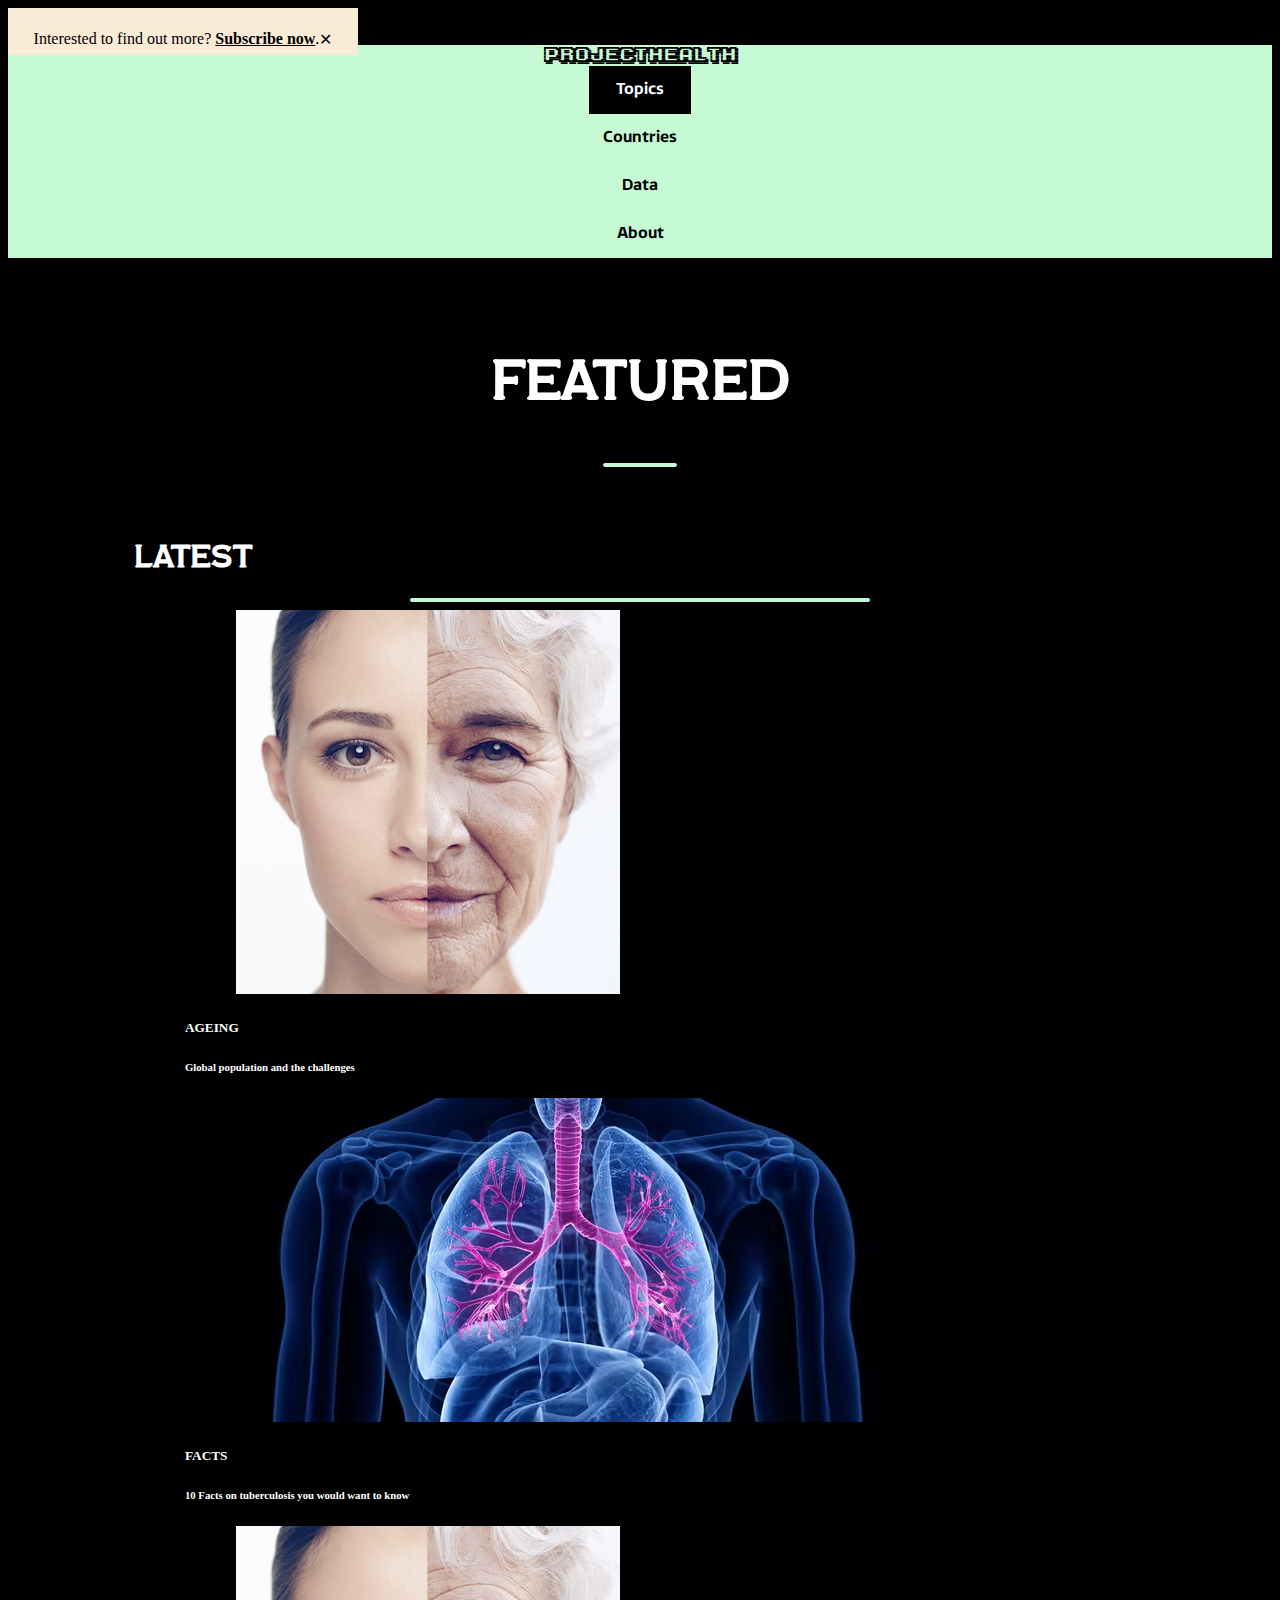
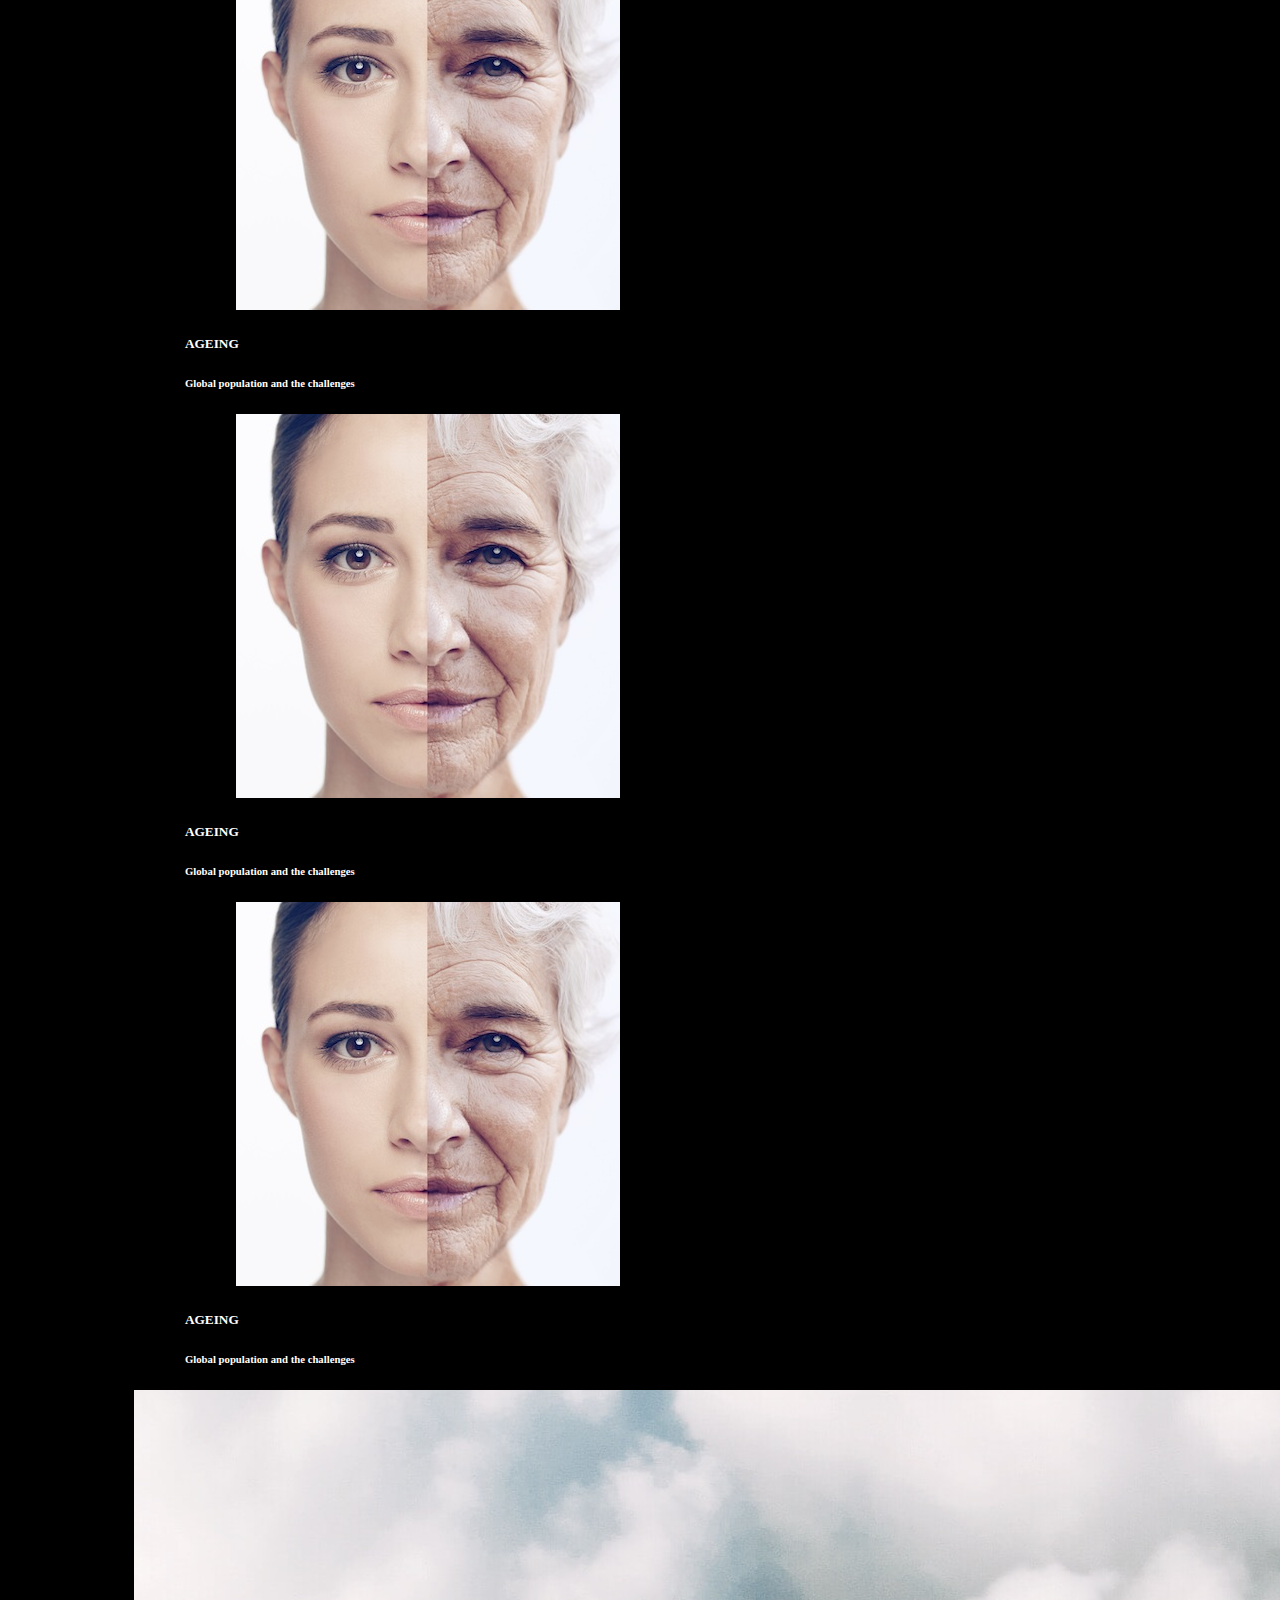
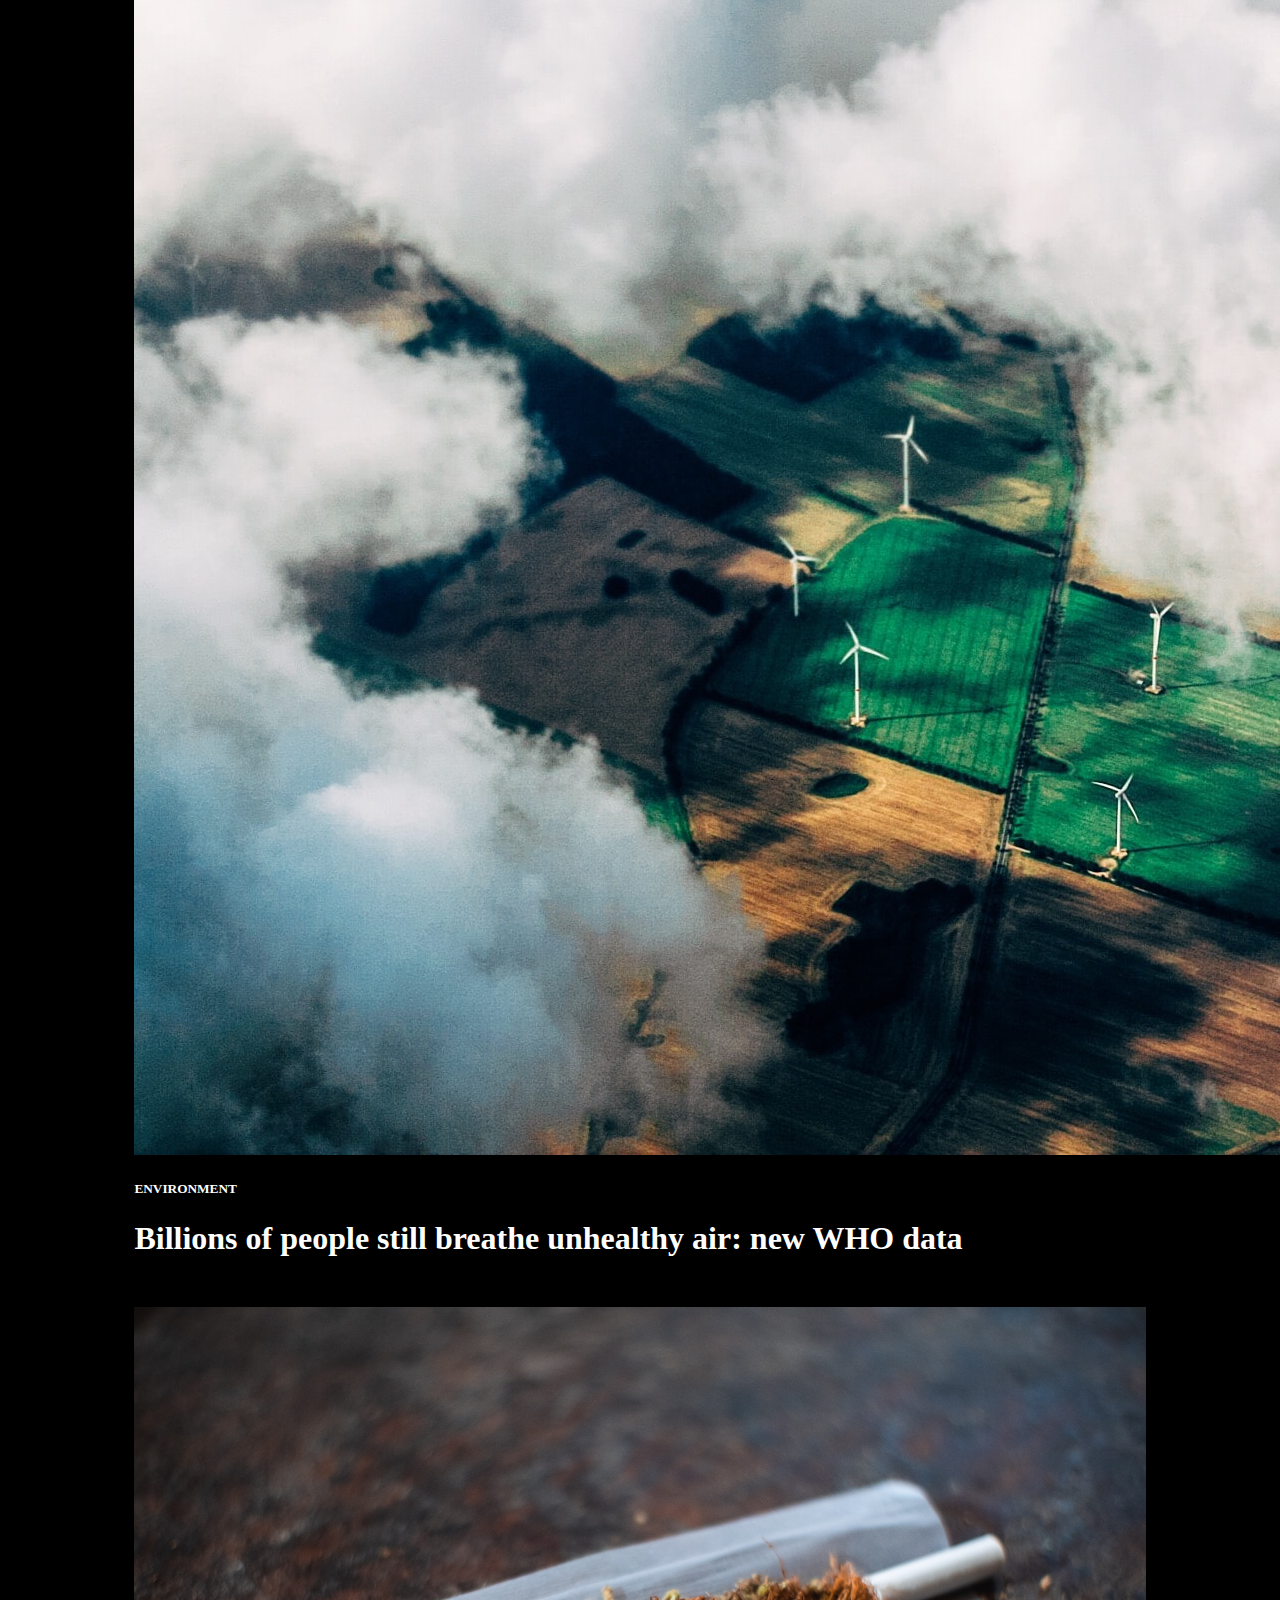
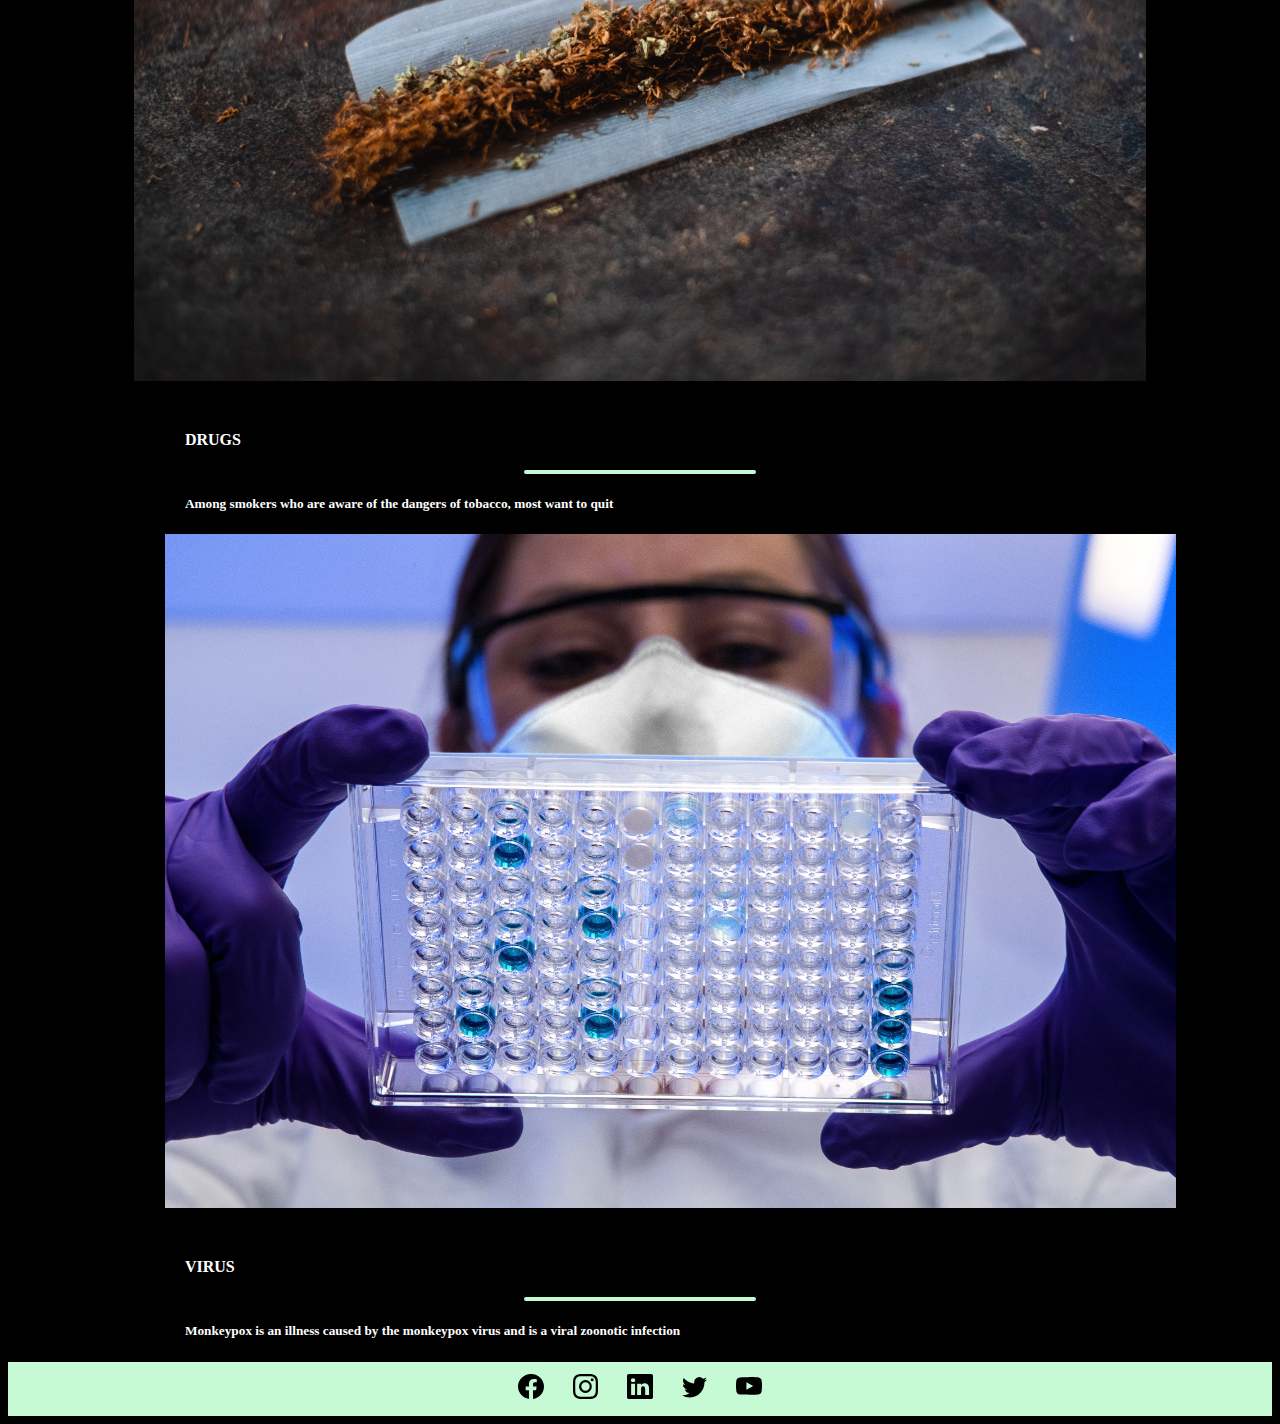
<file: index.html>
<!DOCTYPE html>

<html lang="en">

    <head>

        <!-- Viewport meta tags -->
        <meta charset="utf-8">
        <meta name="keywords" content="health, article, magazine">
        <meta name="description" content="health topical magazine">
        <meta name="viewport" content="width=device-width, initial-scale=1">

        <!-- CSS -->
        <link href="https://cdn.jsdelivr.net/npm/bootstrap@5.2.0/dist/css/bootstrap.min.css" rel="stylesheet" integrity="sha384-gH2yIJqKdNHPEq0n4Mqa/HGKIhSkIHeL5AyhkYV8i59U5AR6csBvApHHNl/vI1Bx" crossorigin="anonymous">
        <link rel="stylesheet" href="styles/index.css">

        <!-- Javascript -->
        <script src="https://cdn.jsdelivr.net/npm/bootstrap@5.2.0/dist/js/bootstrap.bundle.min.js" integrity="sha384-A3rJD856KowSb7dwlZdYEkO39Gagi7vIsF0jrRAoQmDKKtQBHUuLZ9AsSv4jD4Xa" crossorigin="anonymous"></script>
        <script type="text/javascript" src="js/index.js" defer></script>

        <title>WD Project: Home</title>

    </head>

    <body>

        <!-- Pop Up -->
        <div class="popup-div container-fluid">
            <p>Interested to find out more? <a href=""><b>Subscribe now</b></a>.<span onclick="closePopup()">&#10005;</span></p>
        </div>
        <!-- Pop Up Behind Div -->
        <div class="popup-div-behind container-fluid"></div>

        <!-- Navigation Bar -->
        <nav role="navigation" class="page-nav container-fluid">
            <div class="row">

                <div class="logo col-2">
                    <a href="index.html">ProjectHealth</a>
                </div>
                <div class="col"></div>
                <div class="navs-div col-2" id="navs-1-div">
                    <a class="navs" id="navs-1" href="">Topics</a>
                    <div class="nav-dropdown">
                        <a href="virus.html" class="nav-dropdown-div"><div>Virus</div></a>
                        <a href="drugs.html" class="nav-dropdown-div"><div>Drugs</div></a>
                        <a href="environment.html" class="nav-dropdown-div"><div>Environment</div></a>
                        <a href="ageing.html" class="nav-dropdown-div"><div>Ageing</div></a>
                        <a href="facts.html" class="nav-dropdown-div"><div>Facts</div></a>
                    </div>
                </div>
                <div class="navs-div col-1" id="navs-2-div" onmouseover="mouseoverNavsLink('navs-2')" onmouseout="mouseoutNavsLink('navs-2')">
                    <a class="navs" id="navs-2" href="">Countries</a>
                </div>
                <div class="navs-div col-1" id="navs-3-div" onmouseover="mouseoverNavsLink('navs-3')" onmouseout="mouseoutNavsLink('navs-3')">
                    <a class="navs" id="navs-3" href="">Data</a>
                </div>
                <div class="navs-div col-1" id="navs-4-div" onmouseover="mouseoverNavsLink('navs-4')" onmouseout="mouseoutNavsLink('navs-4')">
                    <a class="navs" id="navs-4" href="">About</a>
                </div>

            </div>
        </nav>

        <!-- Main Content -->
        <main role="main" class="page-main container-fluid">

            <header role="banner" class="page-header">
                <h1 class="header-title">FEATURED</h1>
                <hr class="header-line">
            </header>

            <div class="row">

                <!-- Left Side of Page for Article Links -->
                <section class="col-md-4 col-xs-12">

                    <div class="latest-header-div">
                        <h1 class="latest-header">Latest</h1>
                        <hr class="latest-header-line">
                    </div>
                    <a href="ageing.html" class="latest-article-div row">
                        <img class="latest-img col-5" src="images/index/ageing.jpg" alt="ageing image">
                        <div class="latest-desc col-7">
                            <h5>AGEING</h5>
                            <h6>Global population and the challenges</h6>
                        </div>
                    </a>
                    <a href="facts.html" class="latest-article-div row">
                        <img class="latest-img col-5" src="images/index/tuberculosis.avif" alt="tuberculosis lungs">
                        <div class="latest-desc col-7">
                            <h5>FACTS</h5>
                            <h6>10 Facts on tuberculosis you would want to know</h6>
                        </div>
                    </a>
                    <a href="#" class="latest-article-div row">
                        <img class="latest-img col-5" src="images/index/ageing.jpg" alt="ageing">
                        <div class="latest-desc col-7">
                            <h5>AGEING</h5>
                            <h6>Global population and the challenges</h6>
                        </div>
                    </a>
                    <a href="#" class="latest-article-div row">
                        <img class="latest-img col-5" src="images/index/ageing.jpg" alt="ageing">
                        <div class="latest-desc col-7">
                            <h5>AGEING</h5>
                            <h6>Global population and the challenges</h6>
                        </div>
                    </a>
                    <a href="#" class="latest-article-div row">
                        <img class="latest-img col-5" src="images/index/ageing.jpg" alt="ageing">
                        <div class="latest-desc col-7">
                            <h5>AGEING</h5>
                            <h6>Global population and the challenges</h6>
                        </div>
                    </a>

                </section>

                <!-- Right Side of Page for Article Links -->
                <section class="col-md-8 col-xs">

                    <!-- Large Featured Image -->
                    <a class="featured-img-div row" href="environment.html">
                        <img class="featured-img" src="images/index/environment.jpg" alt="windmill land">
                        <h5 class="featured-img-header">ENVIRONMENT</h5>
                        <h1 class="featured-img-desc">Billions of people still breathe unhealthy air: new WHO data</h1>
                    </a>

                    <!-- Small featured Images -->
                    <div class="featured-img-sm-div row">

                        <a href="drugs.html" class="featured-img-sm-a col-6">
                            <img class="featured-img-sm" src="images/index/tobacco.jpg" alt="tobacco">
                            <div class="featured-img-sm-card">
                                <h4 class="featured-img-sm-header">DRUGS</h4>
                                <hr class="featured-img-sm-line">
                                <h5>Among smokers who are aware of the dangers of tobacco, most want to quit</h5>
                            </div>
                        </a>

                        <a href="virus.html" class="featured-img-sm-a col-6">
                            <img class="featured-img-sm" src="images/index/virus.jpg" alt="medical staff looking at virus">
                            <div class="featured-img-sm-card">
                                <h4 class="featured-img-sm-header">VIRUS</h4>
                                <hr class="featured-img-sm-line">
                                <h5>Monkeypox is an illness caused by the monkeypox virus and is a viral zoonotic infection</h5>
                            </div>
                        </a>

                    </div>

                </section>

            </div>

        </main>

        <!-- Footer -->
        <footer class="footer">
            <a href=""><img class="footer-icon" src="images/facebook.svg" alt="footer facebook icon"></a>
            <a href=""><img class="footer-icon" src="images/instagram.svg" alt="footer instagram icon"></a>
            <a href=""><img class="footer-icon" src="images/linkedin.svg" alt="footer linkedim icon"></a>
            <a href=""><img class="footer-icon" src="images/twitter.svg" alt="footer twitter icon"></a>
            <a href=""><img class="footer-icon" src="images/youtube.svg" alt="footer youtube icon"></a>
        </footer>

    </body>

</html>
</file>
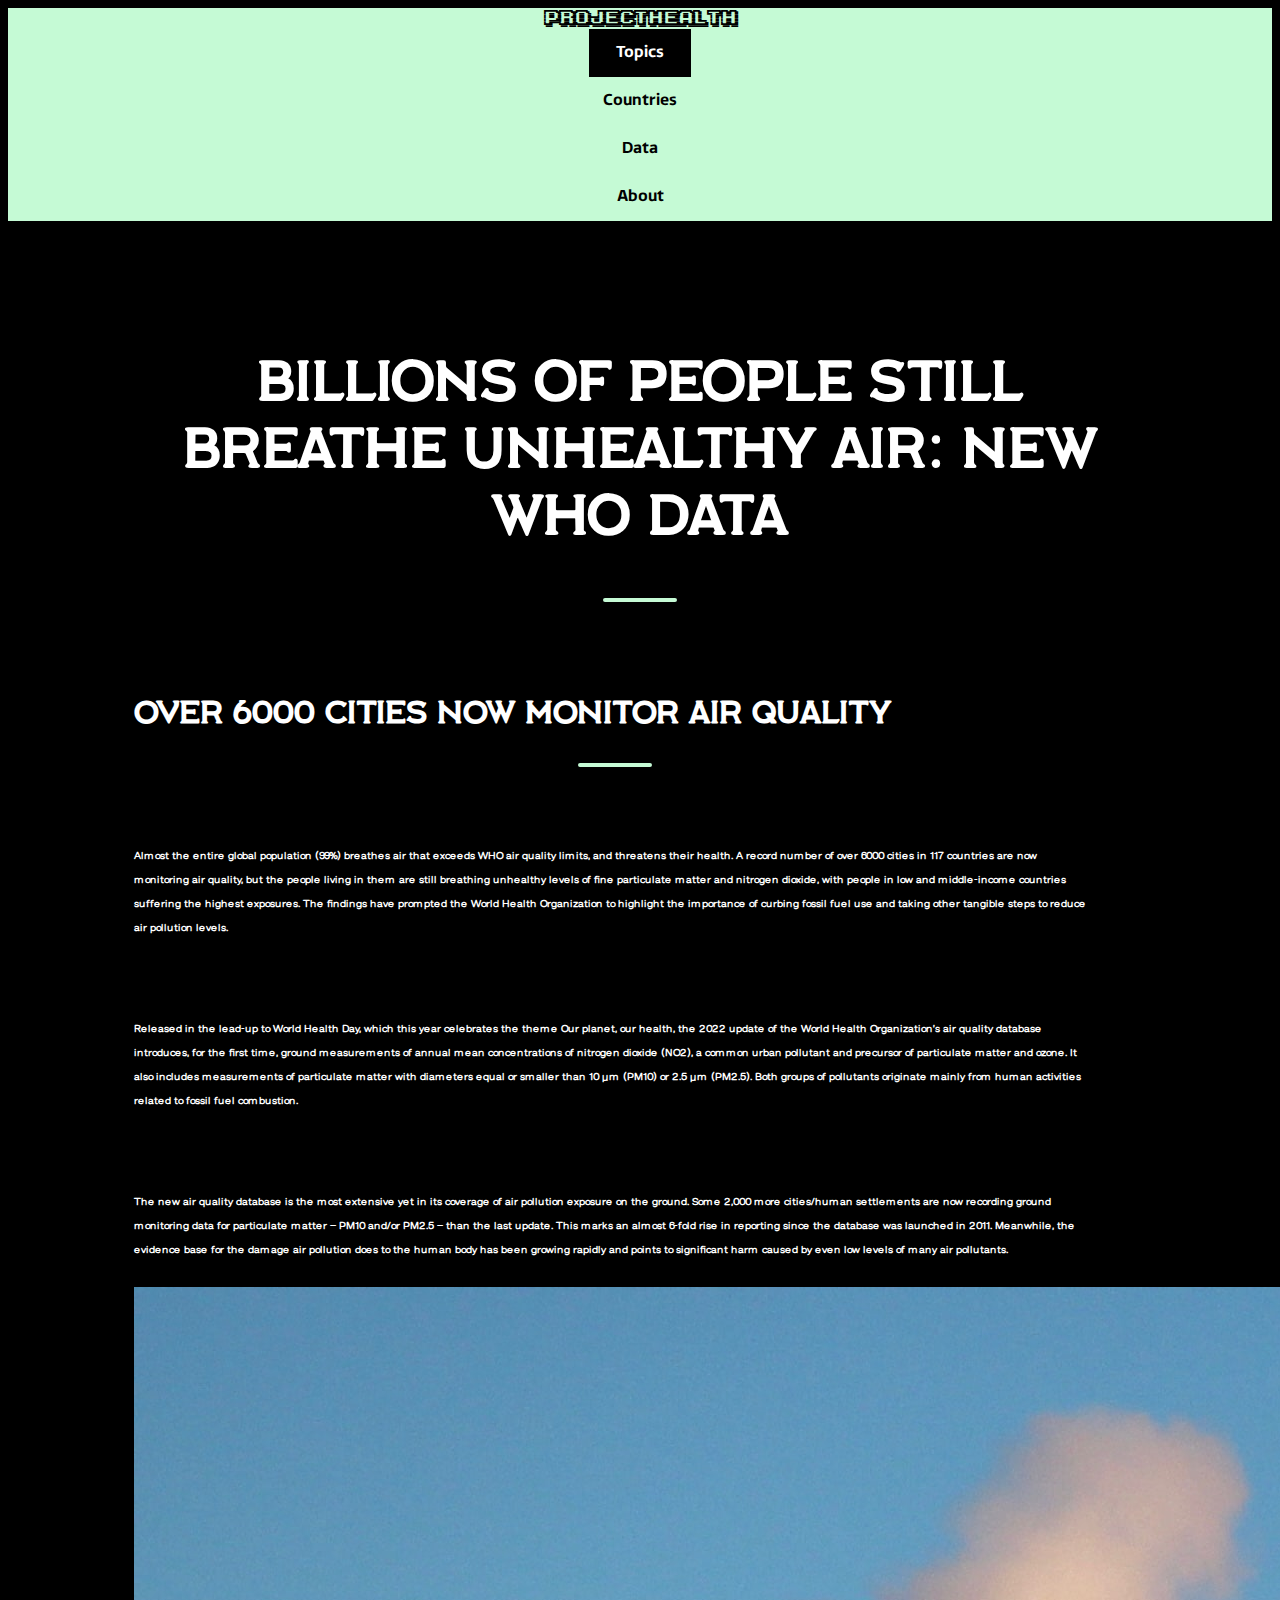
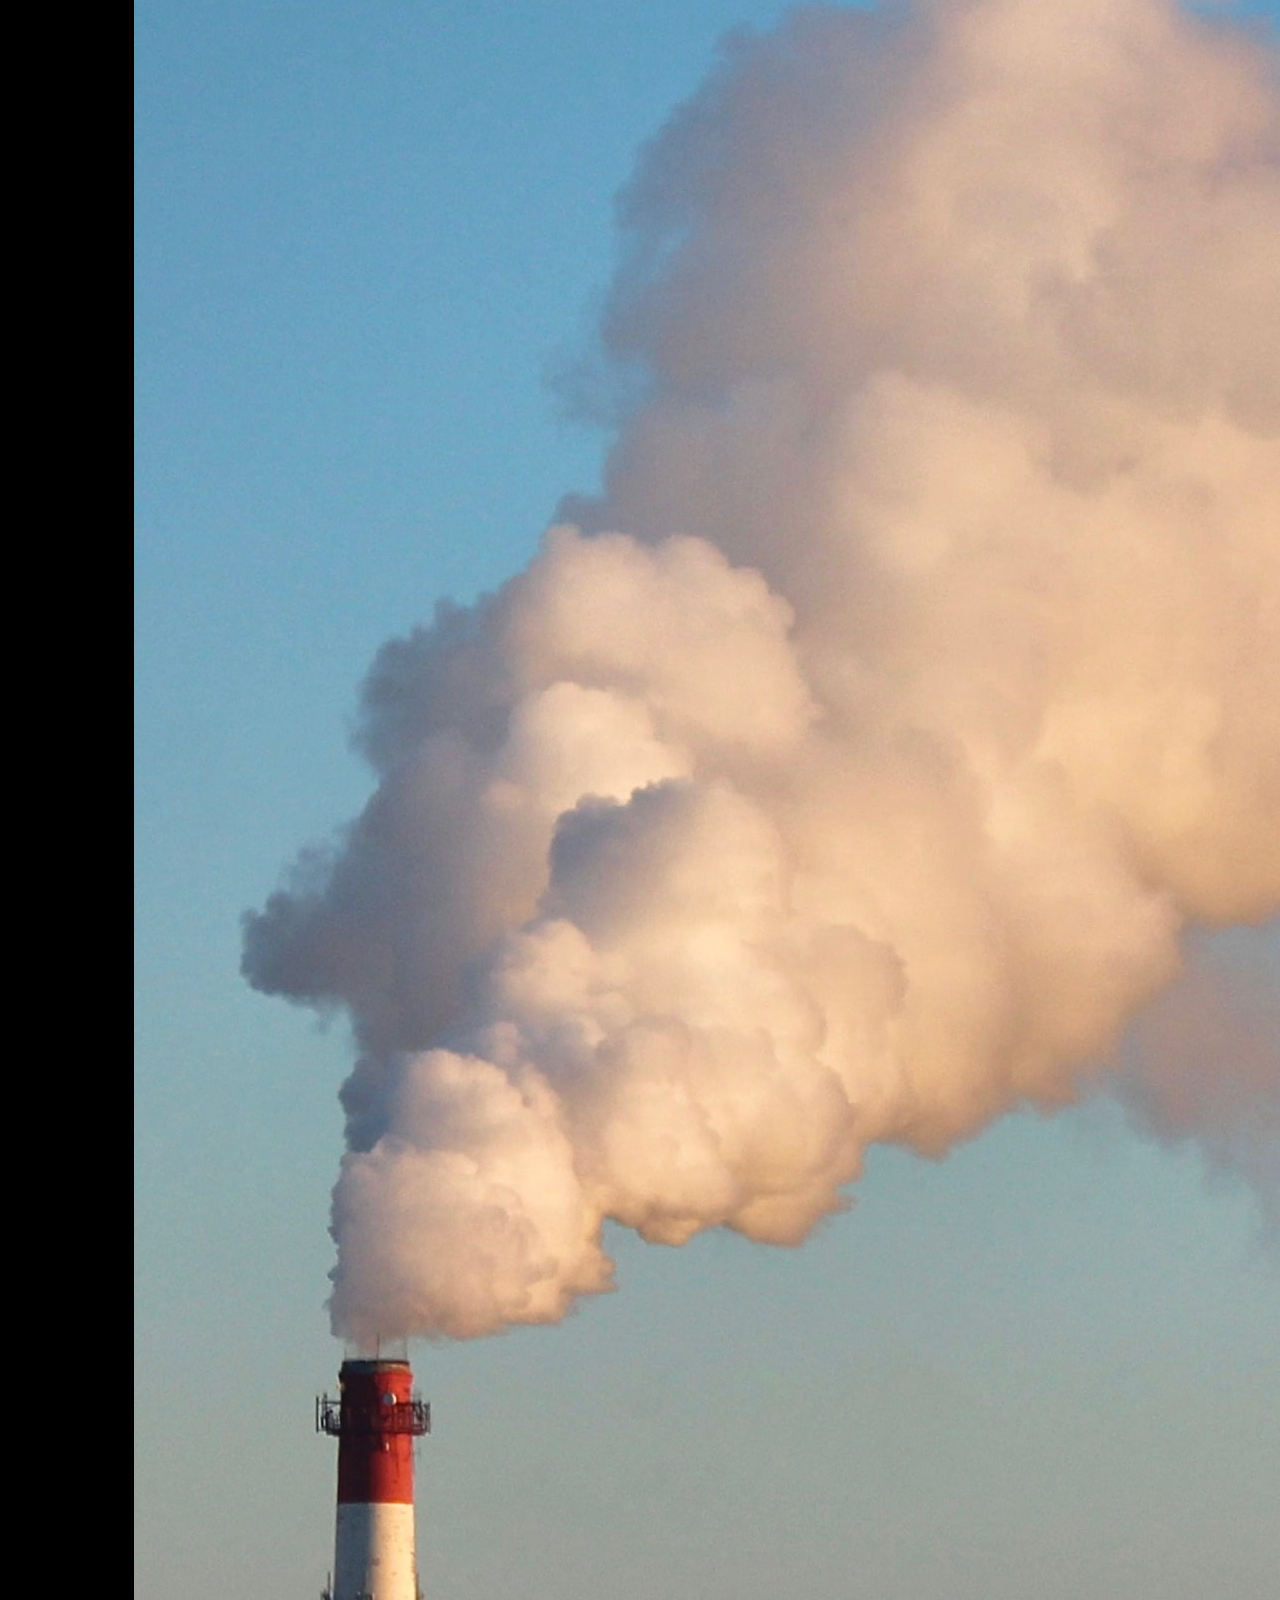
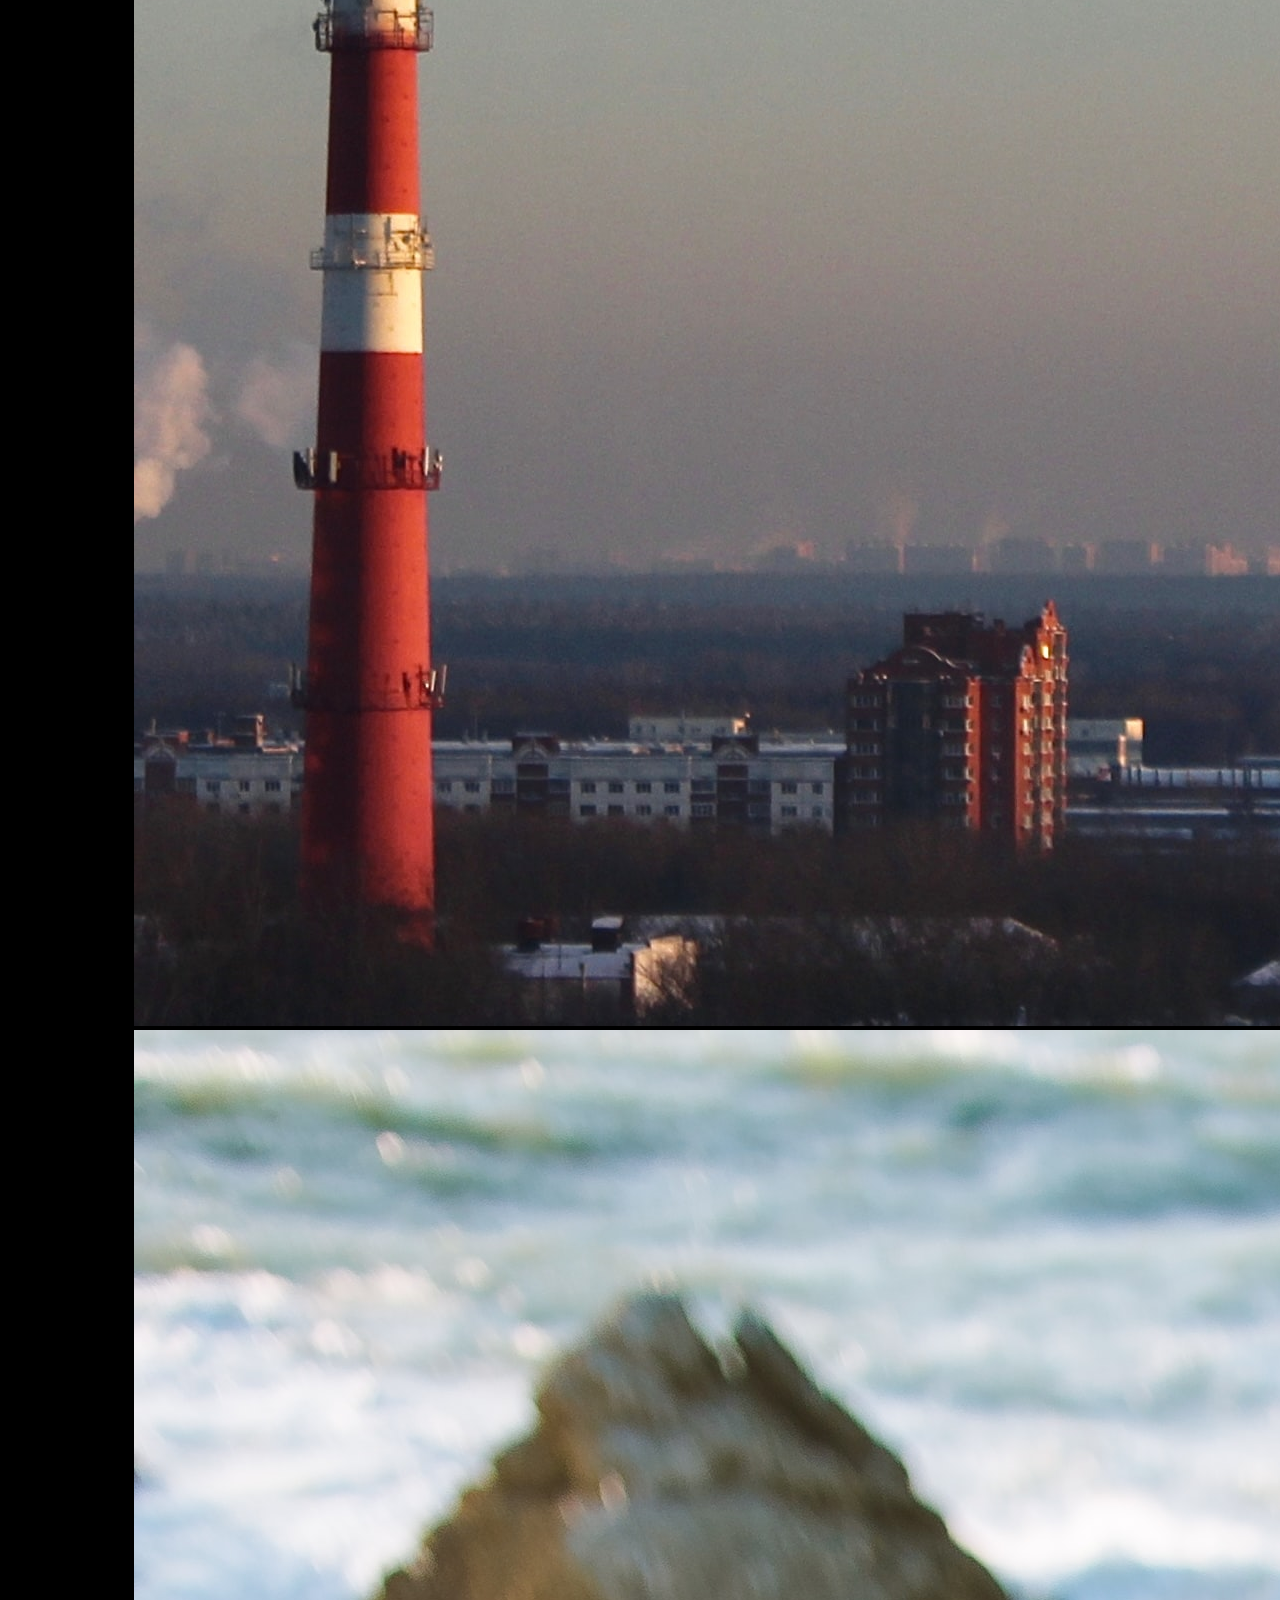
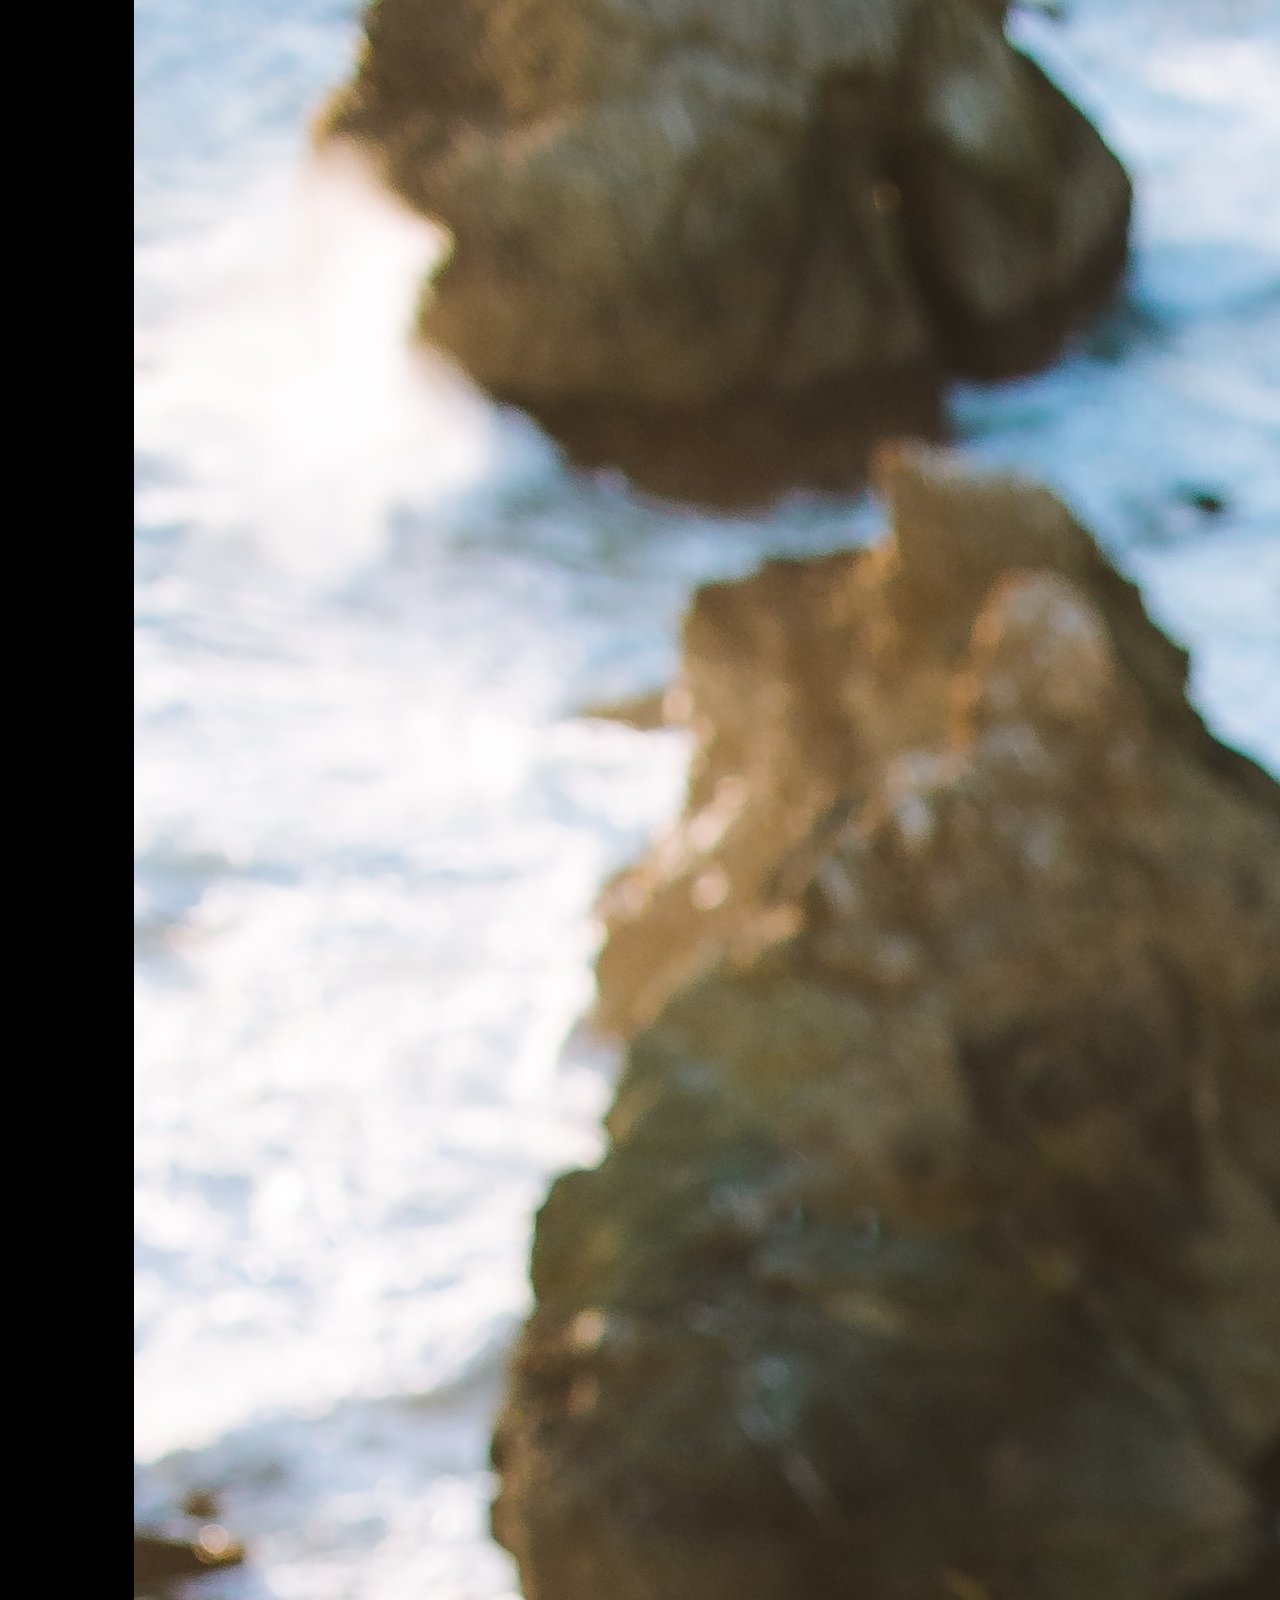
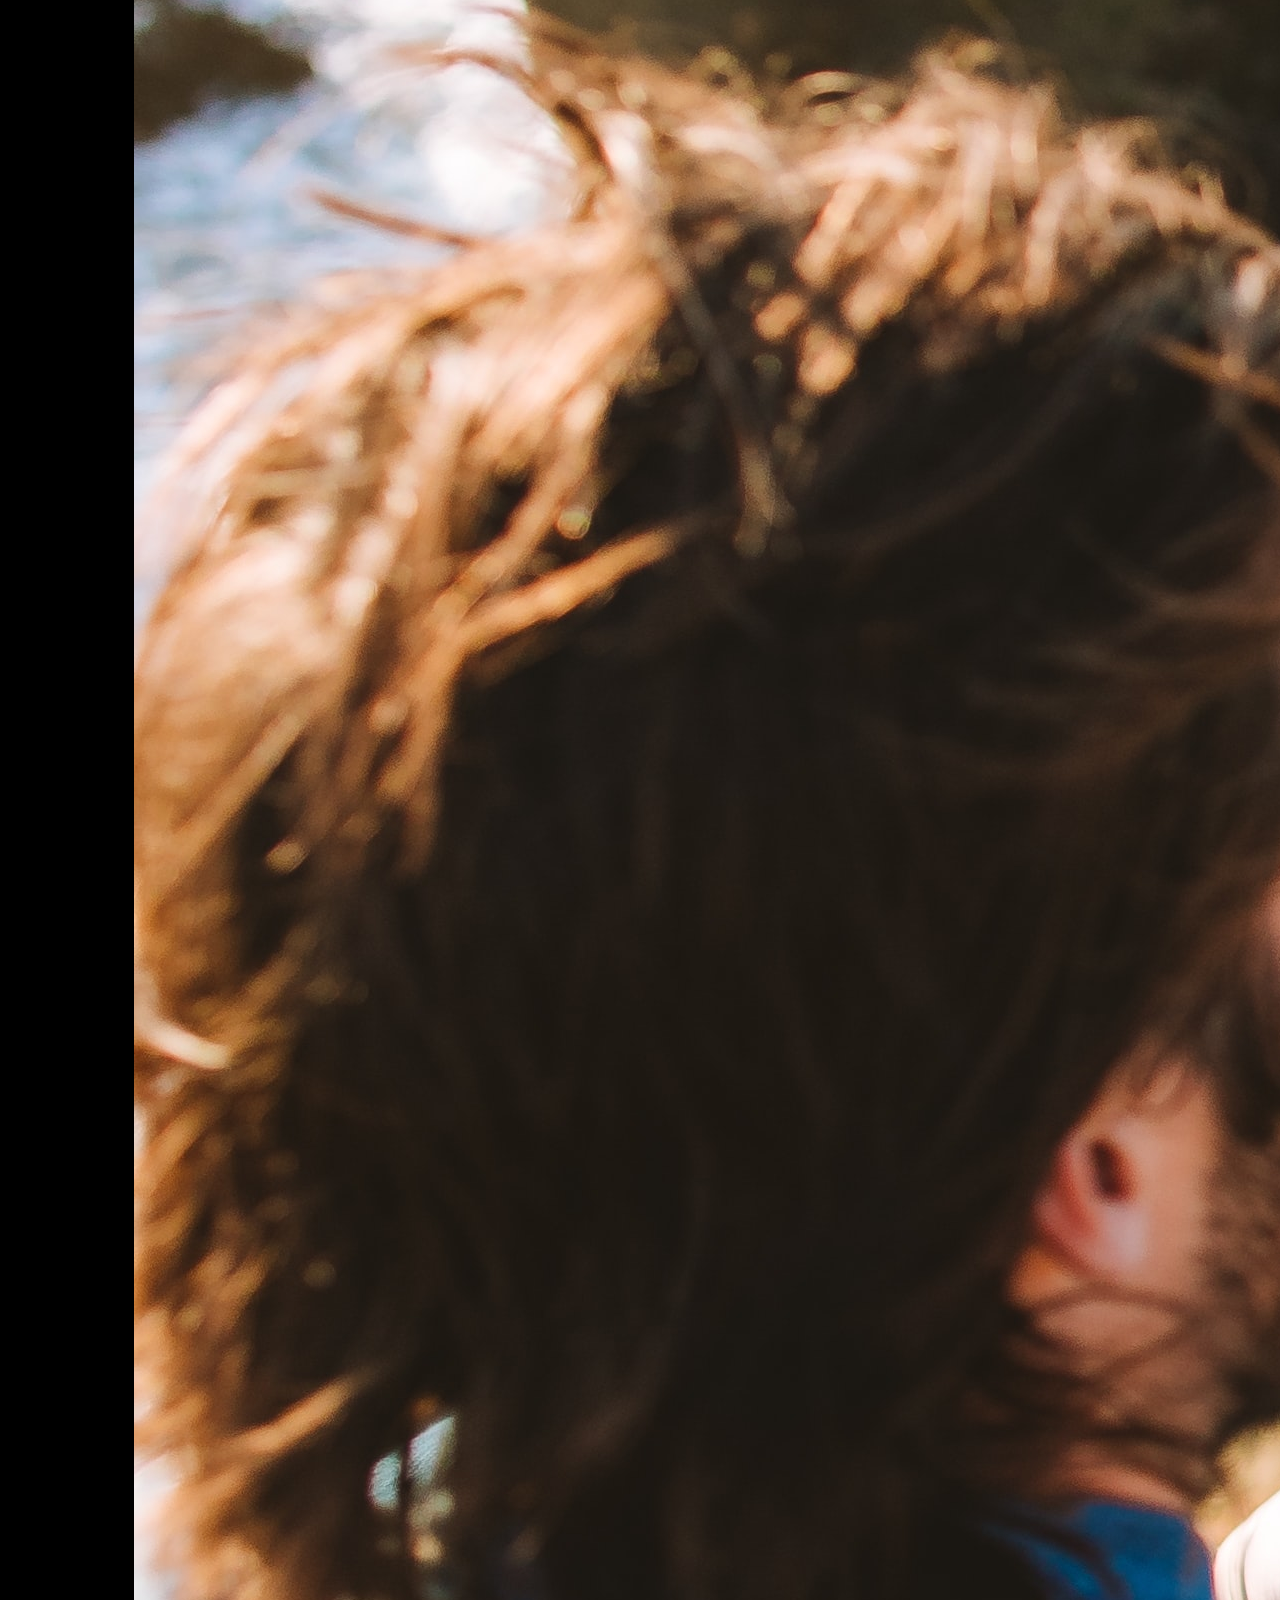
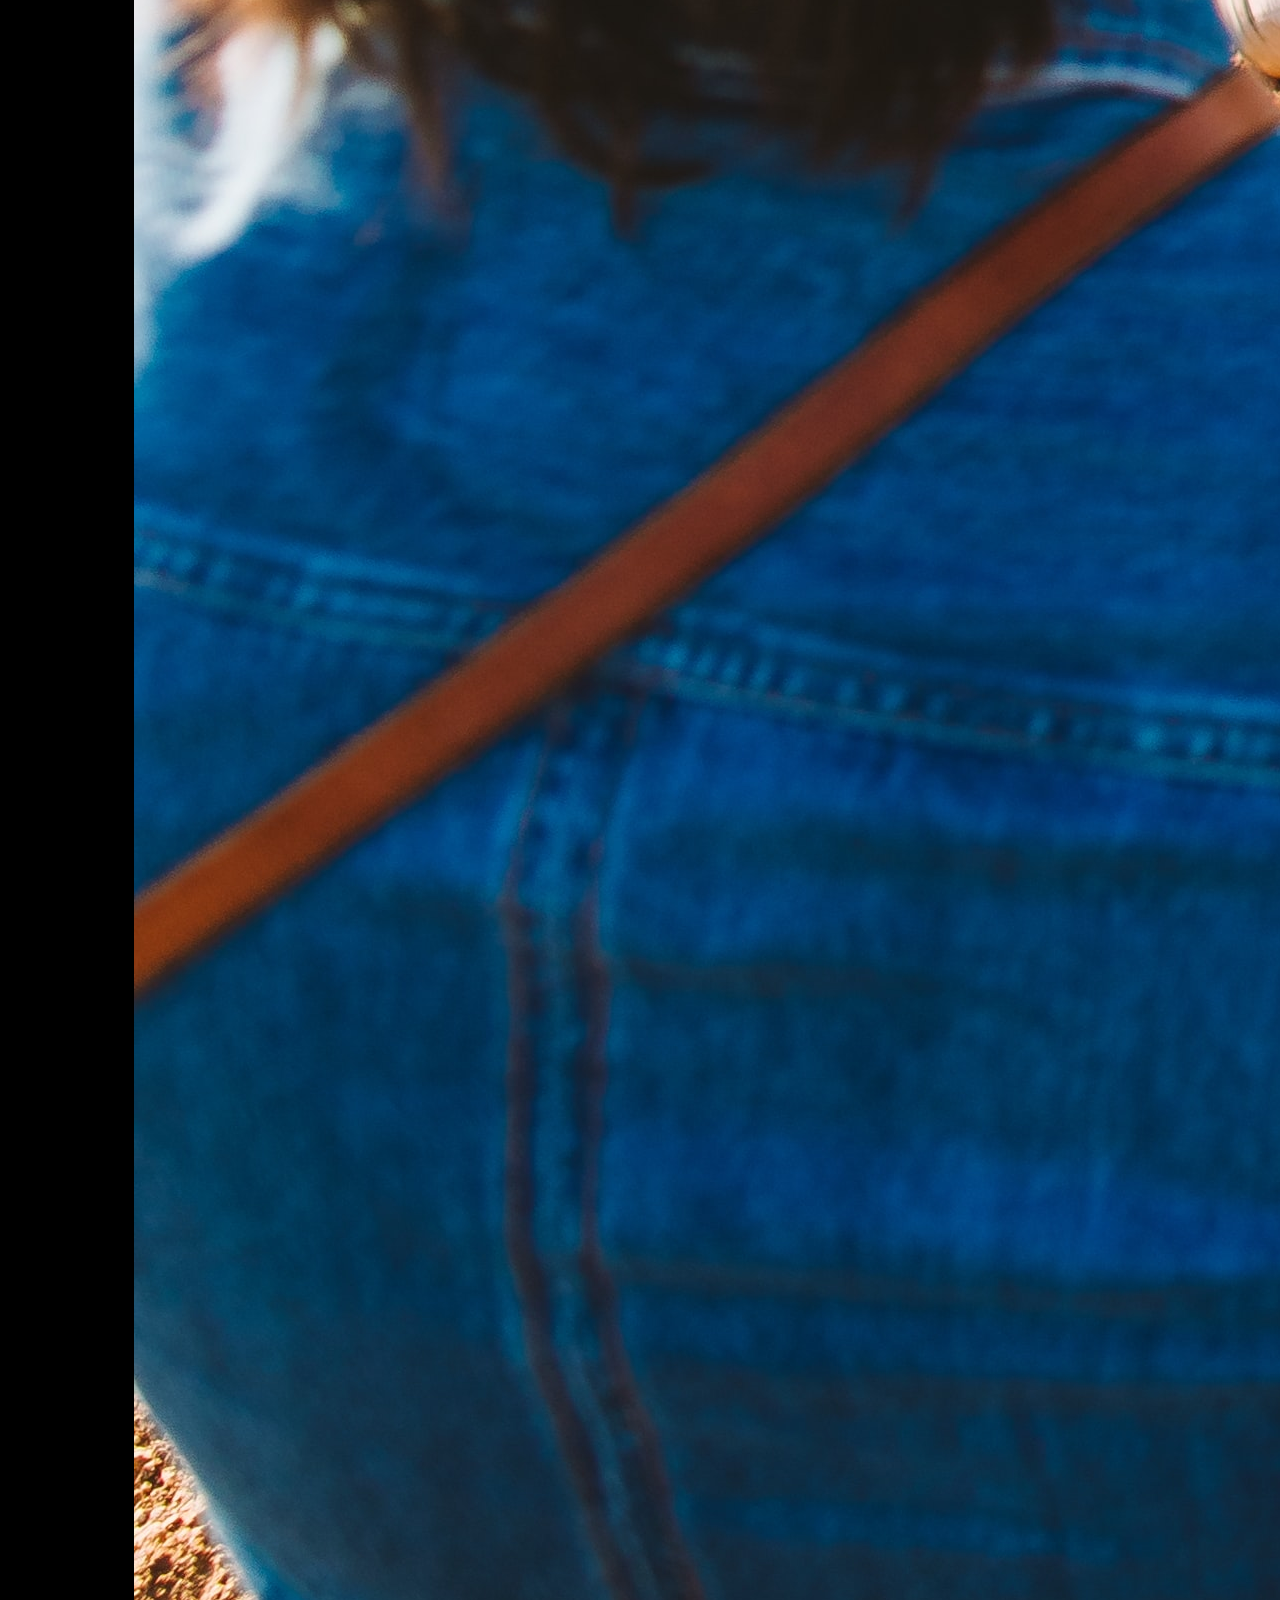
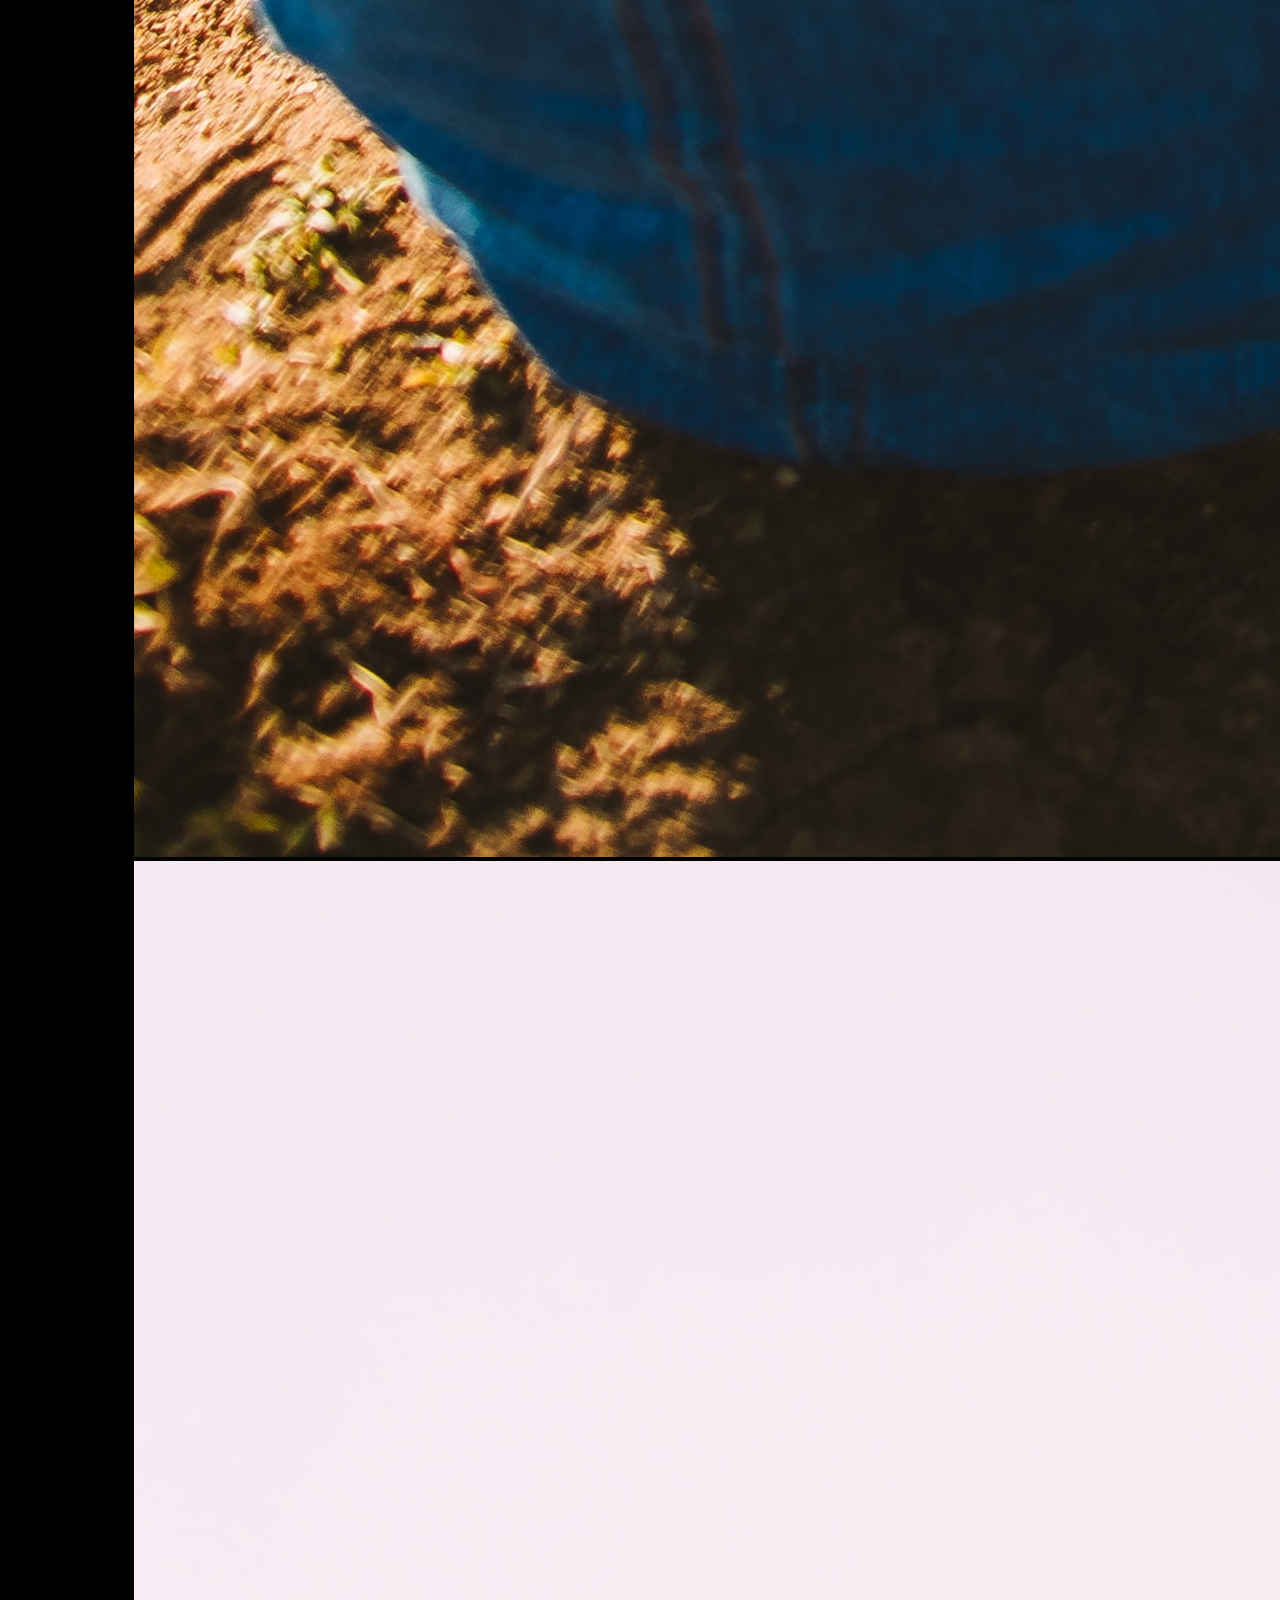
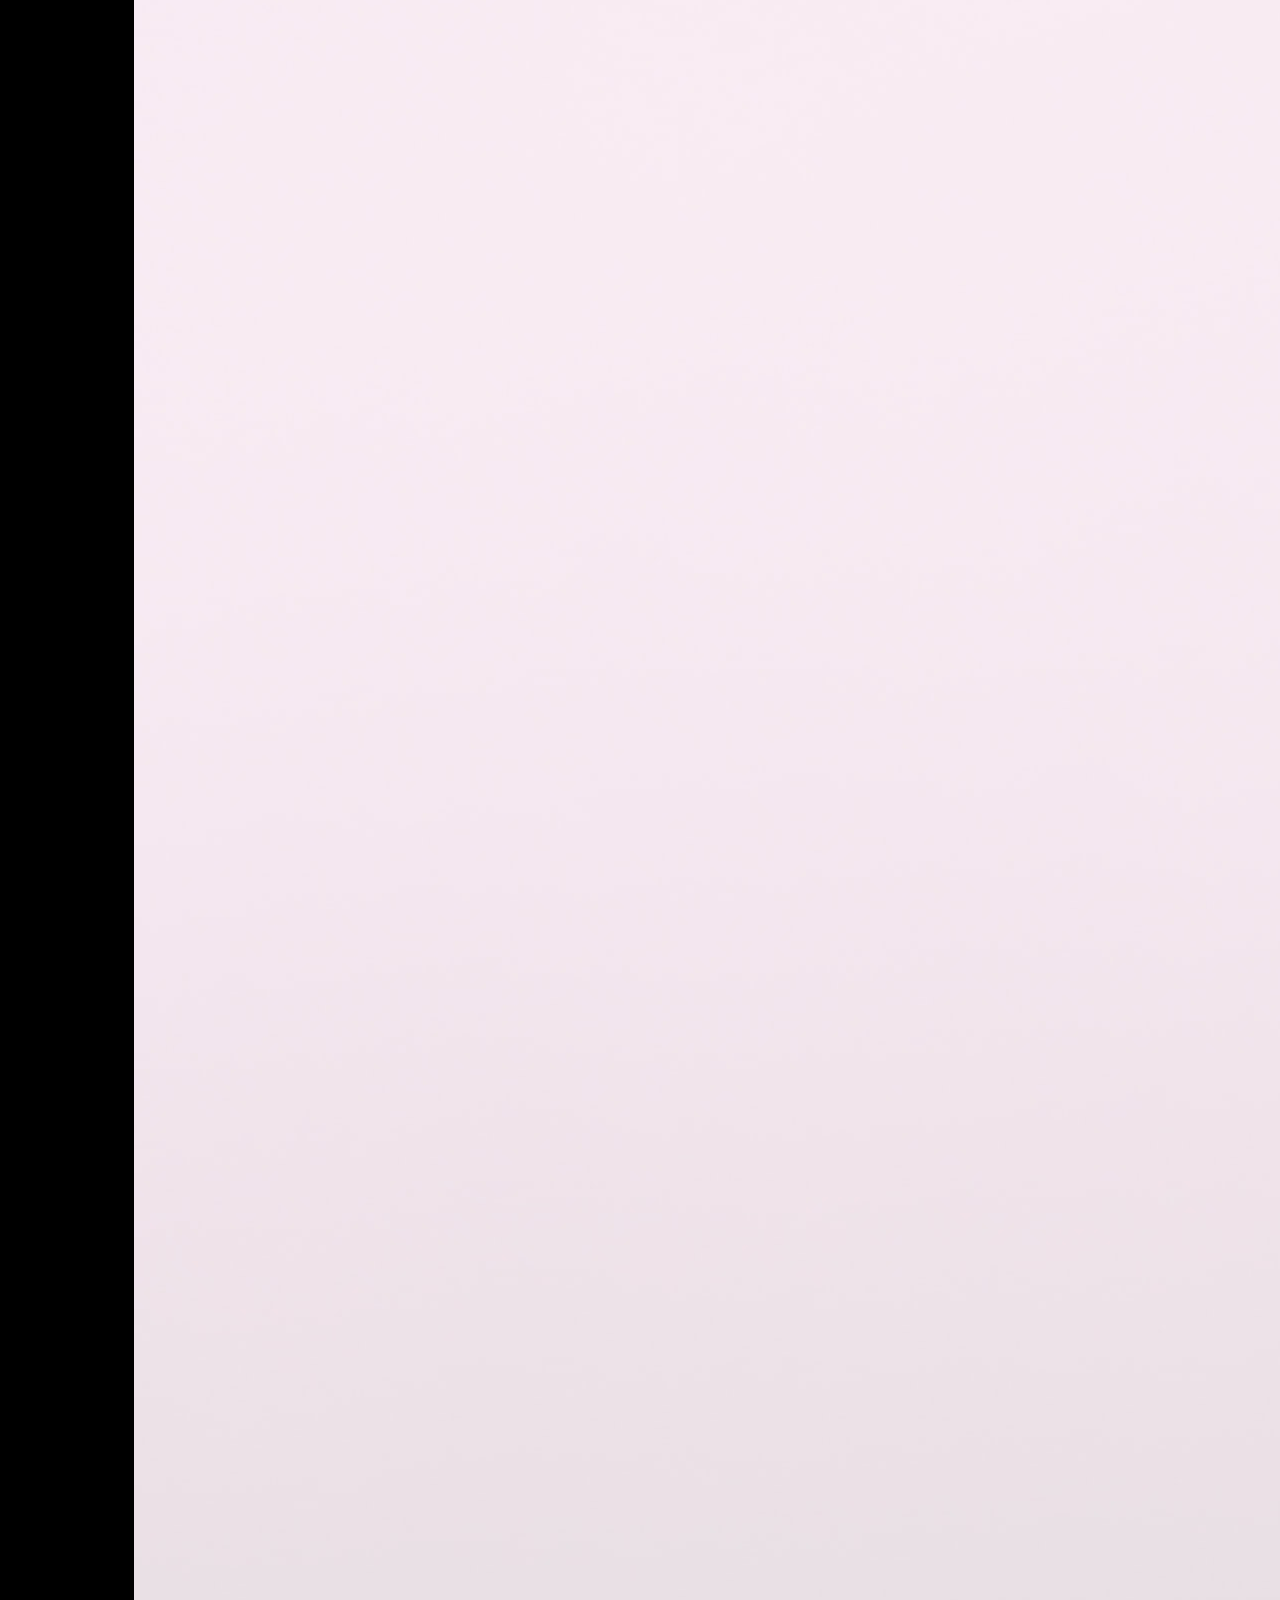
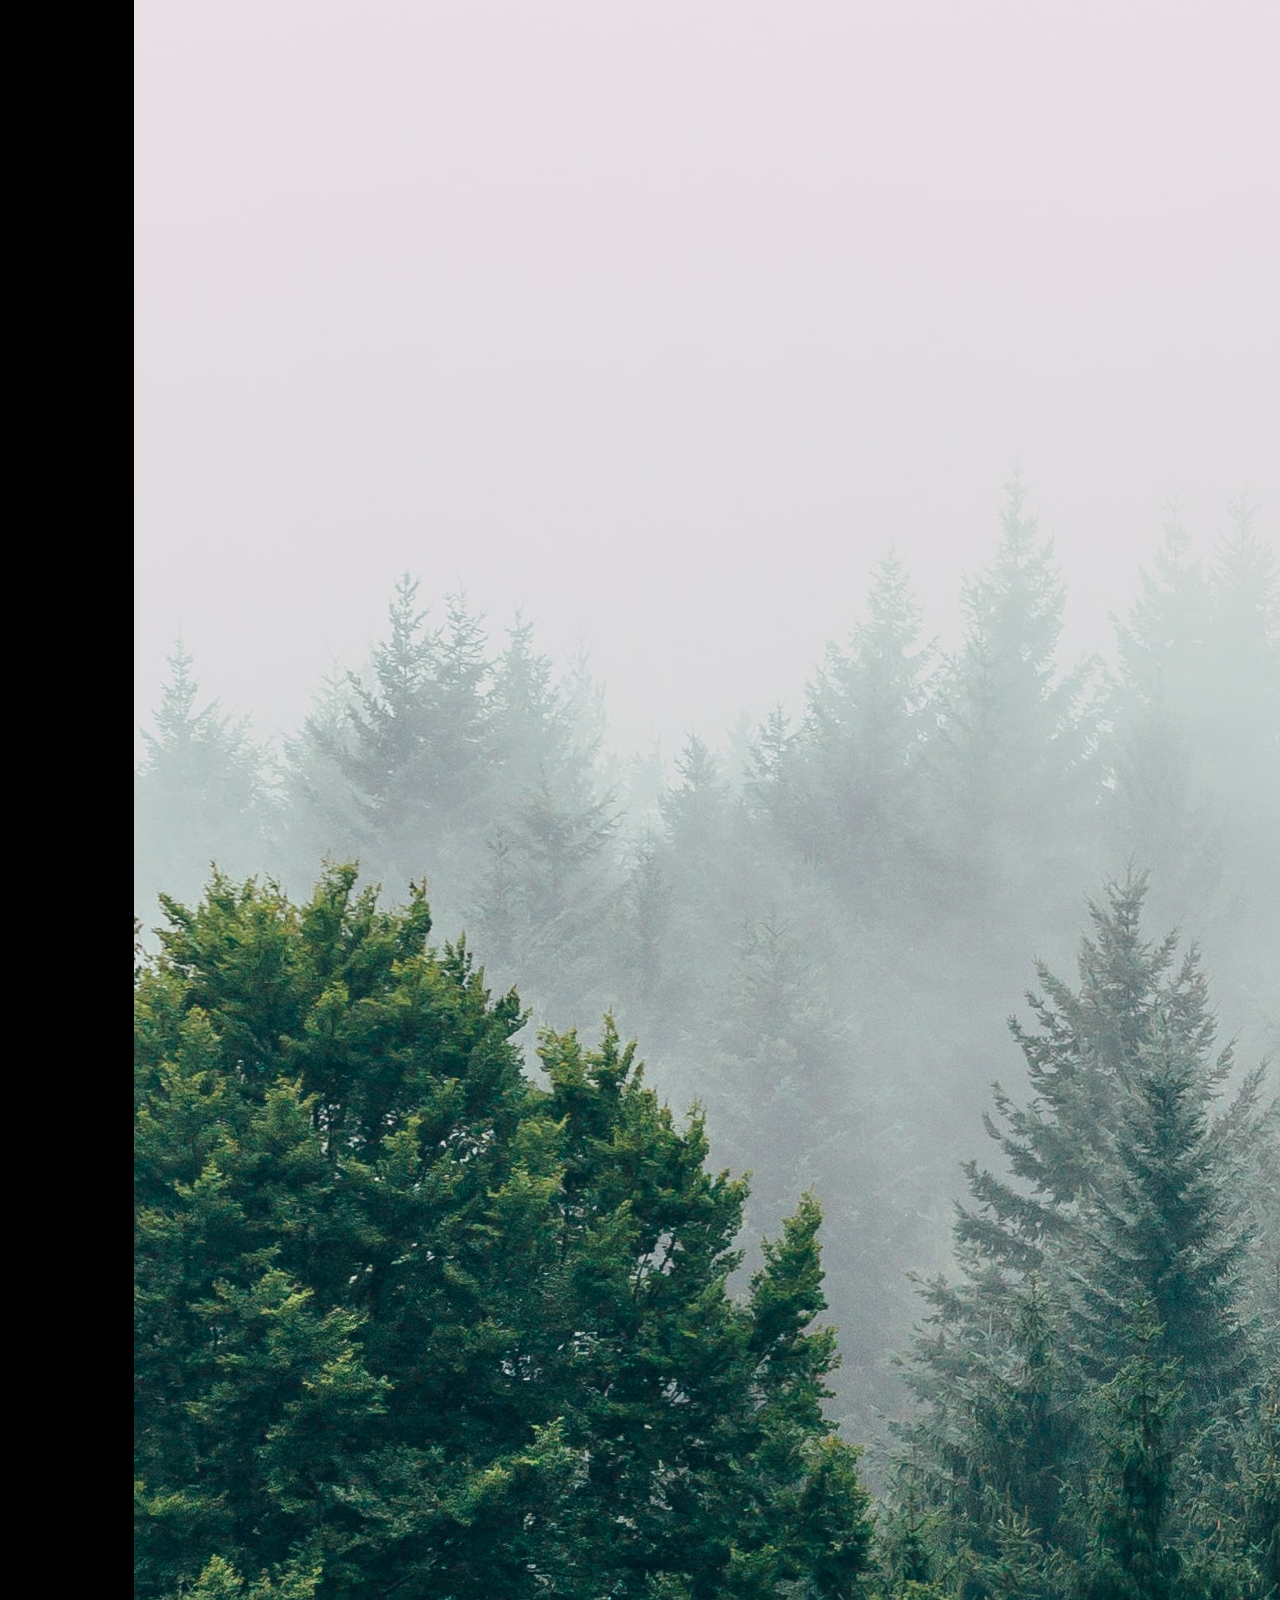
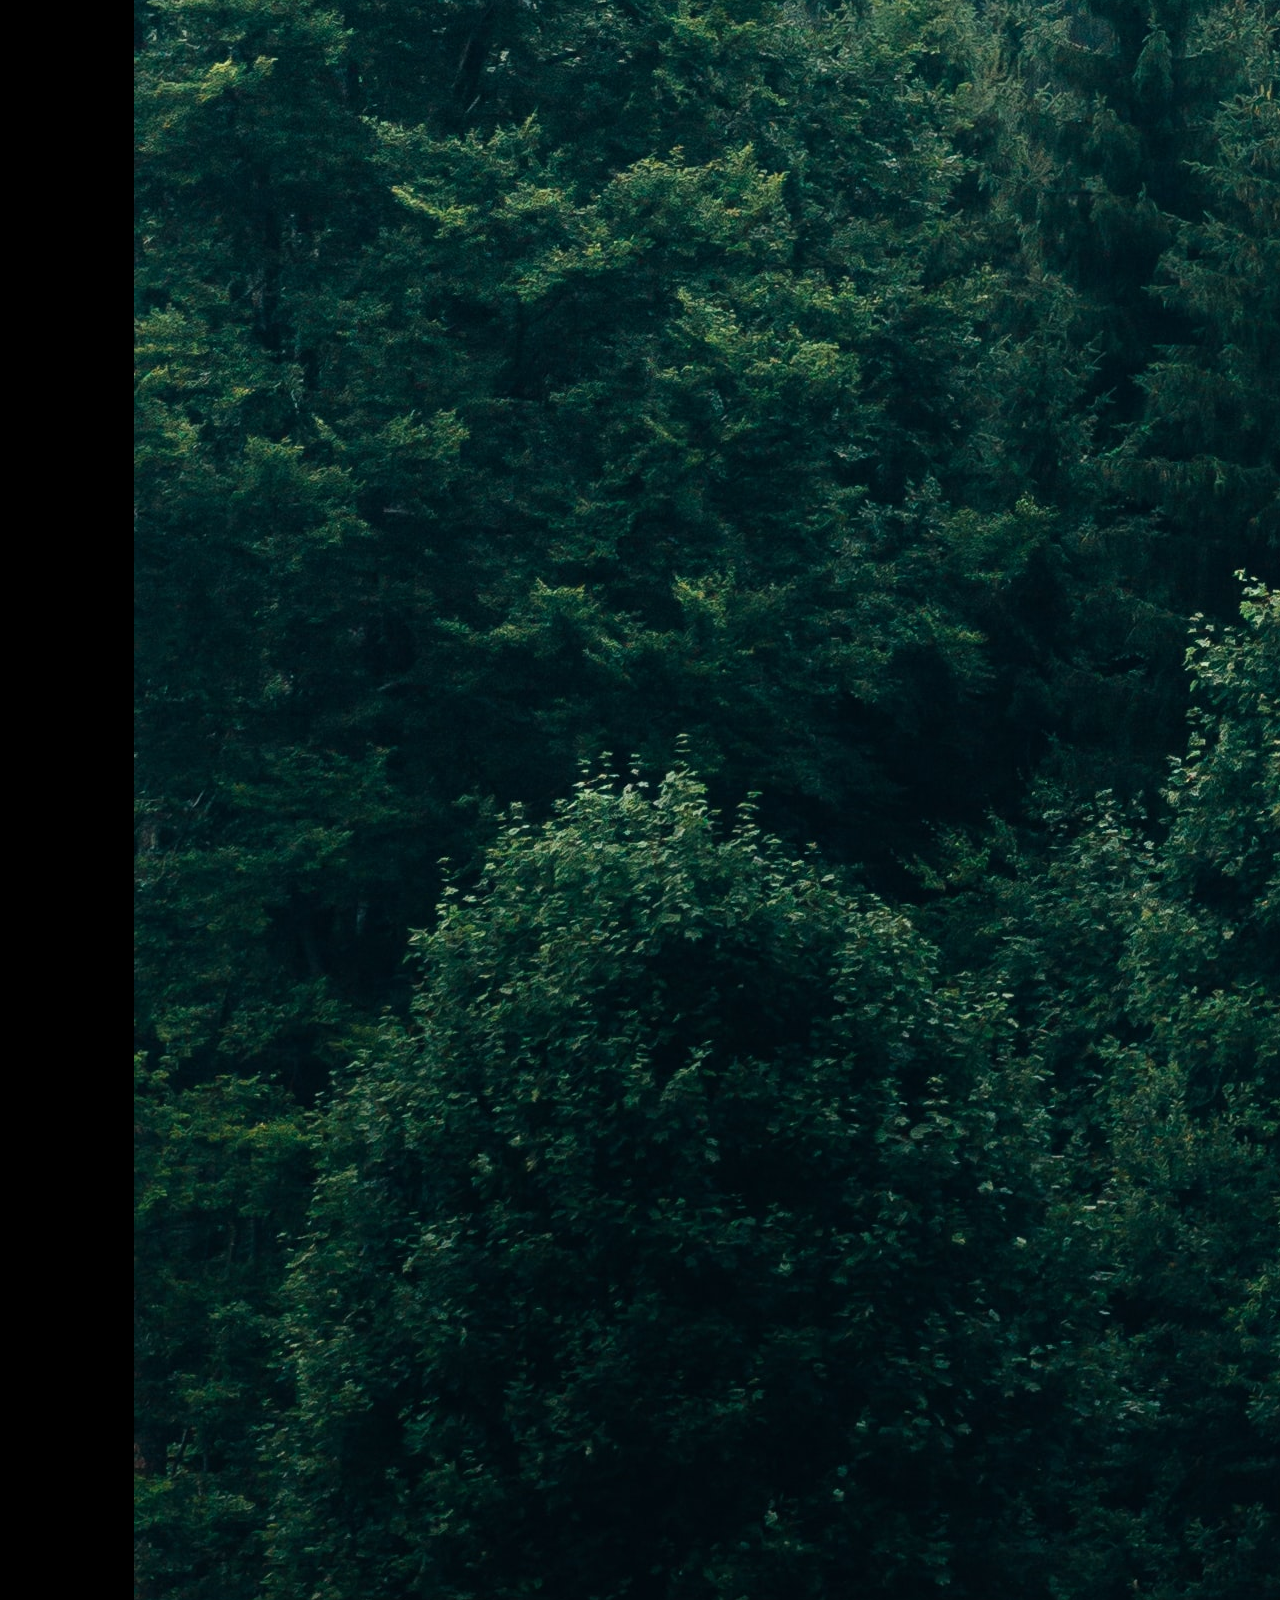
<file: environment.html>
<!DOCTYPE html>

<html lang="en">

    <head>

        <!-- Viewport meta tags -->
        <meta charset="utf-8">
        <meta name="keywords" content="health, article, magazine">
        <meta name="description" content="health topical magazine">
        <meta name="viewport" content="width=device-width, initial-scale=1">

        <!-- CSS -->
        <link href="https://cdn.jsdelivr.net/npm/bootstrap@5.2.0/dist/css/bootstrap.min.css" rel="stylesheet" integrity="sha384-gH2yIJqKdNHPEq0n4Mqa/HGKIhSkIHeL5AyhkYV8i59U5AR6csBvApHHNl/vI1Bx" crossorigin="anonymous">
        <link rel="stylesheet" href="styles/environment.css">

        <!-- Javascript -->
        <script src="https://cdn.jsdelivr.net/npm/bootstrap@5.2.0/dist/js/bootstrap.bundle.min.js" integrity="sha384-A3rJD856KowSb7dwlZdYEkO39Gagi7vIsF0jrRAoQmDKKtQBHUuLZ9AsSv4jD4Xa" crossorigin="anonymous"></script>
        <script type="text/javascript" src="js/environment.js" defer></script>

        <title>WD Project: Environment</title>

    </head>

    <body>

        <!-- Navigation Bar -->
        <nav role="navigation" class="page-nav container-fluid">
            <div class="row">

                <div class="logo col-2">
                    <a href="index.html">ProjectHealth</a>
                </div>
                <div class="col"></div>
                <div class="navs-div col-2" id="navs-1-div">
                    <a class="navs" id="navs-1" href="">Topics</a>
                    <div class="nav-dropdown">
                        <a href="virus.html" class="nav-dropdown-div"><div>Virus</div></a>
                        <a href="drugs.html" class="nav-dropdown-div"><div>Drugs</div></a>
                        <a href="environment.html" class="nav-dropdown-div"><div>Environment</div></a>
                        <a href="ageing.html" class="nav-dropdown-div"><div>Ageing</div></a>
                        <a href="facts.html" class="nav-dropdown-div"><div>Facts</div></a>
                    </div>
                </div>
                <div class="navs-div col-1" id="navs-2-div" onmouseover="mouseoverNavsLink('navs-2')" onmouseout="mouseoutNavsLink('navs-2')">
                    <a class="navs" id="navs-2" href="">Countries</a>
                </div>
                <div class="navs-div col-1" id="navs-3-div" onmouseover="mouseoverNavsLink('navs-3')" onmouseout="mouseoutNavsLink('navs-3')">
                    <a class="navs" id="navs-3" href="">Data</a>
                </div>
                <div class="navs-div col-1" id="navs-4-div" onmouseover="mouseoverNavsLink('navs-4')" onmouseout="mouseoutNavsLink('navs-4')">
                    <a class="navs" id="navs-4" href="">About</a>
                </div>

            </div>
        </nav>

        <!-- Main 1 Content -->
        <div class="page-main-1 container-fluid">

            <header role="banner" class="page-header">
                <h1 class="header-title">BILLIONS OF PEOPLE STILL BREATHE UNHEALTHY AIR: NEW WHO DATA</h1>
                <hr class="header-line">
            </header>

            <article class=" main-1-div row">

                <!-- Article Content -->
                <div class="main-1-content-div col-md-6 col-xs-12">

                    <header role="banner">
                        <h1 class="header-title-sm">OVER 6000 CITIES NOW MONITOR AIR QUALITY</h1>
                        <hr class="header-line">
                    </header>

                    <!-- Content Part 1 -->
                    <div class="main-1-para-div">
                        <h6>Almost the entire global population (99%) breathes air that exceeds WHO air quality limits, and threatens their health. A record number of over 6000 cities in 117 countries are now monitoring air quality, but the people living in them are still breathing unhealthy levels of fine particulate matter and nitrogen dioxide, with people in low and middle-income countries suffering the highest exposures. The findings have prompted the World Health Organization to highlight the importance of curbing fossil fuel use and taking other tangible steps to reduce air pollution levels.</h6>
                    </div>

                    <!-- Content Part 2 -->
                    <div class="main-1-para-div">
                        <h6>Released in the lead-up to World Health Day, which this year celebrates the theme Our planet, our health, the 2022 update of the World Health Organization’s air quality database introduces, for the first time, ground measurements of annual mean concentrations of nitrogen dioxide (NO2), a common urban pollutant and precursor of particulate matter and ozone. It also includes measurements of particulate matter with diameters equal or smaller than 10 μm (PM10) or 2.5 μm (PM2.5).  Both groups of pollutants originate mainly from human activities related to fossil fuel combustion.</h6>
                    </div>

                    <!-- Content Part 3 -->
                    <div class="main-1-para-div">
                        <h6>The new air quality database is the most extensive yet in its coverage of air pollution exposure on the ground. Some 2,000 more cities/human settlements are now recording ground monitoring data for particulate matter – PM10 and/or PM2.5 – than the last update. This marks an almost 6-fold rise in reporting since the database was launched in 2011. Meanwhile, the evidence base for the damage air pollution does to the human body has been growing rapidly and points to significant harm caused by even low levels of many air pollutants.</h6>
                    </div>

                </div>

                <!-- Article Carousel from Bootstrap -->
                <div id="carousel-div" class="main-1-ss-div carousel slide col-md-6 col-xs-12" data-bs-ride="carousel">

                    <div class="carousel-inner">

                        <div class="carousel-item active">
                            <img src="images/environment/carousel-first-img.jpg" class="d-block w-100" alt="">
                        </div>

                        <div class="carousel-item">
                            <img src="images/environment/carousel-second-img.jpg" class="d-block w-100" alt="">
                        </div>

                        <div class="carousel-item">
                            <img src="images/environment/carousel-third-img.jpg" class="d-block w-100" alt="">
                        </div>

                    </div>

                </div>

            </article>
            
        </div>

        <!-- Main 2 Content -->
        <div class="page-main-2 container-fluid">

            <header role="banner" class="page-header">
                <h1 class="header-title-sm">STEPS GOVERNMENTS CAN TAKE TO IMPROVE AIR QUALITY AND HEALTH</h1>
                <hr class="header-line">
            </header>

            <!-- Article Bullet Points -->
            <article class="rows-col-1">

                <div class="main-2-desc-div">
                    <h5 class="main-2-desc">A number of governments are taking steps to improve air quality, but WHO is calling for a rapid intensification of actions to:</h5>
                </div>

                <div class="main-2-point-div">
                    <h6 class="main-2-point">Monitor air quality and identify sources of air pollution</h6>
                </div>
                
                <div class="main-2-point-div">
                    <h6 class="main-2-point">Invest in energy-efficient housing and power generation</h6>
                </div>

                <div class="main-2-point-div">
                    <h6 class="main-2-point">Build safe and affordable public transport systems and pedestrian- and cycle-friendly networks</h6>
                </div>

                <div class="main-2-point-div">
                    <h6 class="main-2-point">Support the transition to exclusive use of clean household energy for cooking, heating and lighting</h6>
                </div>

            </article>
            
        </div>

        <!-- Read More Section -->
        <div class="page-readmore container-fluid">
            
            <header class="readmore-header">
                <h1 class="readmore-title">READ THIS NEXT</h1>
                <hr class="readmore-line">
            </header>

            <!-- Read More Articles -->
            <div class="readmore-article-div row">

                <!-- Read More Article 1 -->
                <a href="virus.html" class="readmore-article-a col-3">
                    <img class="readmore-article-img" src="images/index/virus.jpg" alt="medical staff looking at virus">
                    <div class="readmore-article-card">
                        <p class="readmore-article-header">12 August 2022 | Virus</p>
                        <hr class="readmore-article-line">
                        <h5>Monkeypox is an illness caused by the monkeypox virus and is a viral zoonotic infection</h5>
                    </div>
                </a>

                <!-- Read More Article 2 -->
                <a href="drugs.html" class="readmore-article-a col-3">
                    <img class="readmore-article-img" src="images/index/tobacco.jpg" alt="tobacco">
                    <div class="readmore-article-card">
                        <p class="readmore-article-header">12 August 2022 | Drugs</p>
                        <hr class="readmore-article-line">
                        <h5>Among smokers who are aware of the dangers of tobacco, most want to quit</h5>
                    </div>
                </a>

                <!-- Read More Article 3 -->
                <a href="ageing.html" class="readmore-article-a col-3">
                    <img class="readmore-article-img" src="images/index/ageing.jpg" alt="ageing image">
                    <div class="readmore-article-card">
                        <p class="readmore-article-header">2 August 2022 | Ageing</p>
                        <hr class="readmore-article-line">
                        <h5>Global population and the challenges</h5>
                    </div>
                </a>

                <!-- Read More Article 4 -->
                <a href="facts.html" class="readmore-article-a col-3">
                    <img class="readmore-article-img" src="images/index/tuberculosis.avif" alt="tuberculosis lungs">
                    <div class="readmore-article-card">
                        <p class="readmore-article-header">29 July 2022 | Facts</p>
                        <hr class="readmore-article-line">
                        <h5>10 Facts on tuberculosis you would want to know</h5>
                    </div>
                </a>

            </div>

        </div>

        <!-- Footer -->
        <footer class="footer">
            <a href=""><img class="footer-icon" src="images/facebook.svg" alt="footer facebook icon"></a>
            <a href=""><img class="footer-icon" src="images/instagram.svg" alt="footer instagram icon"></a>
            <a href=""><img class="footer-icon" src="images/linkedin.svg" alt="footer linkedim icon"></a>
            <a href=""><img class="footer-icon" src="images/twitter.svg" alt="footer twitter icon"></a>
            <a href=""><img class="footer-icon" src="images/youtube.svg" alt="footer youtube icon"></a>
        </footer>

    </body>

</html>
</file>
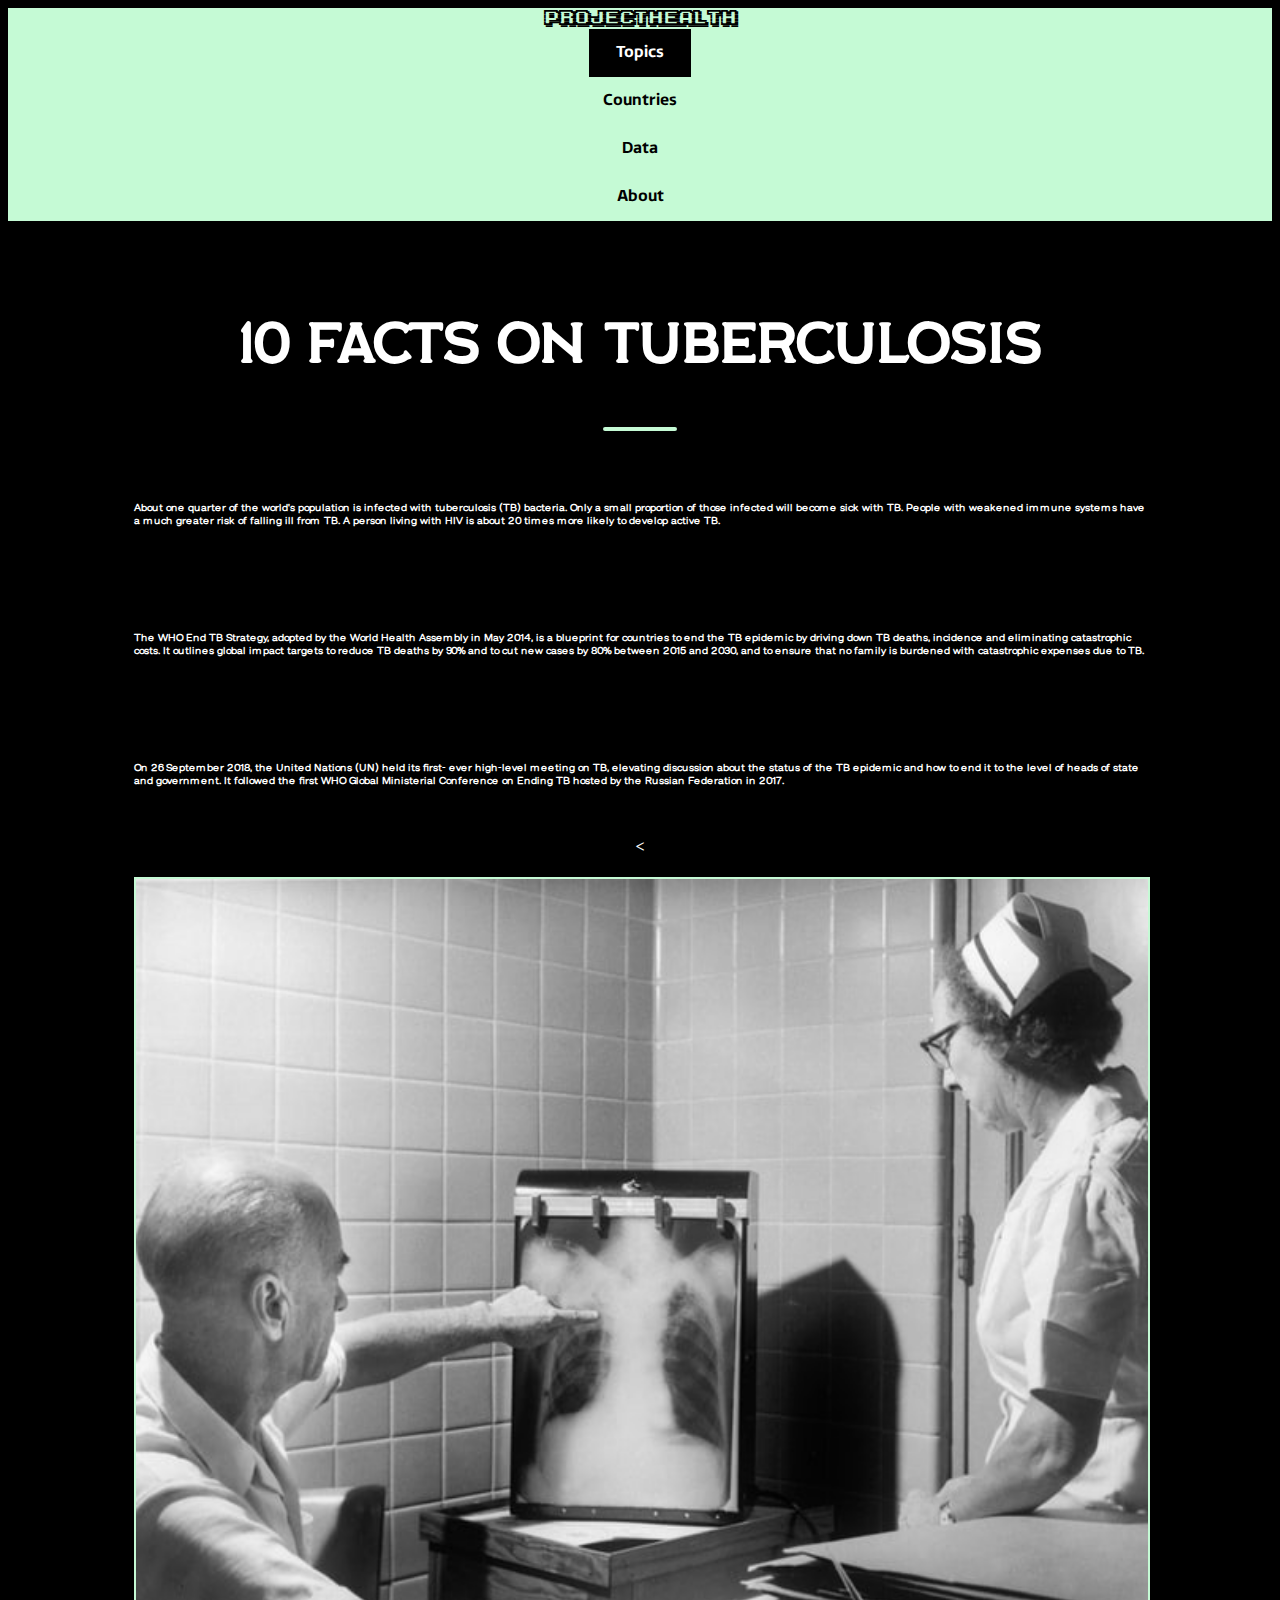
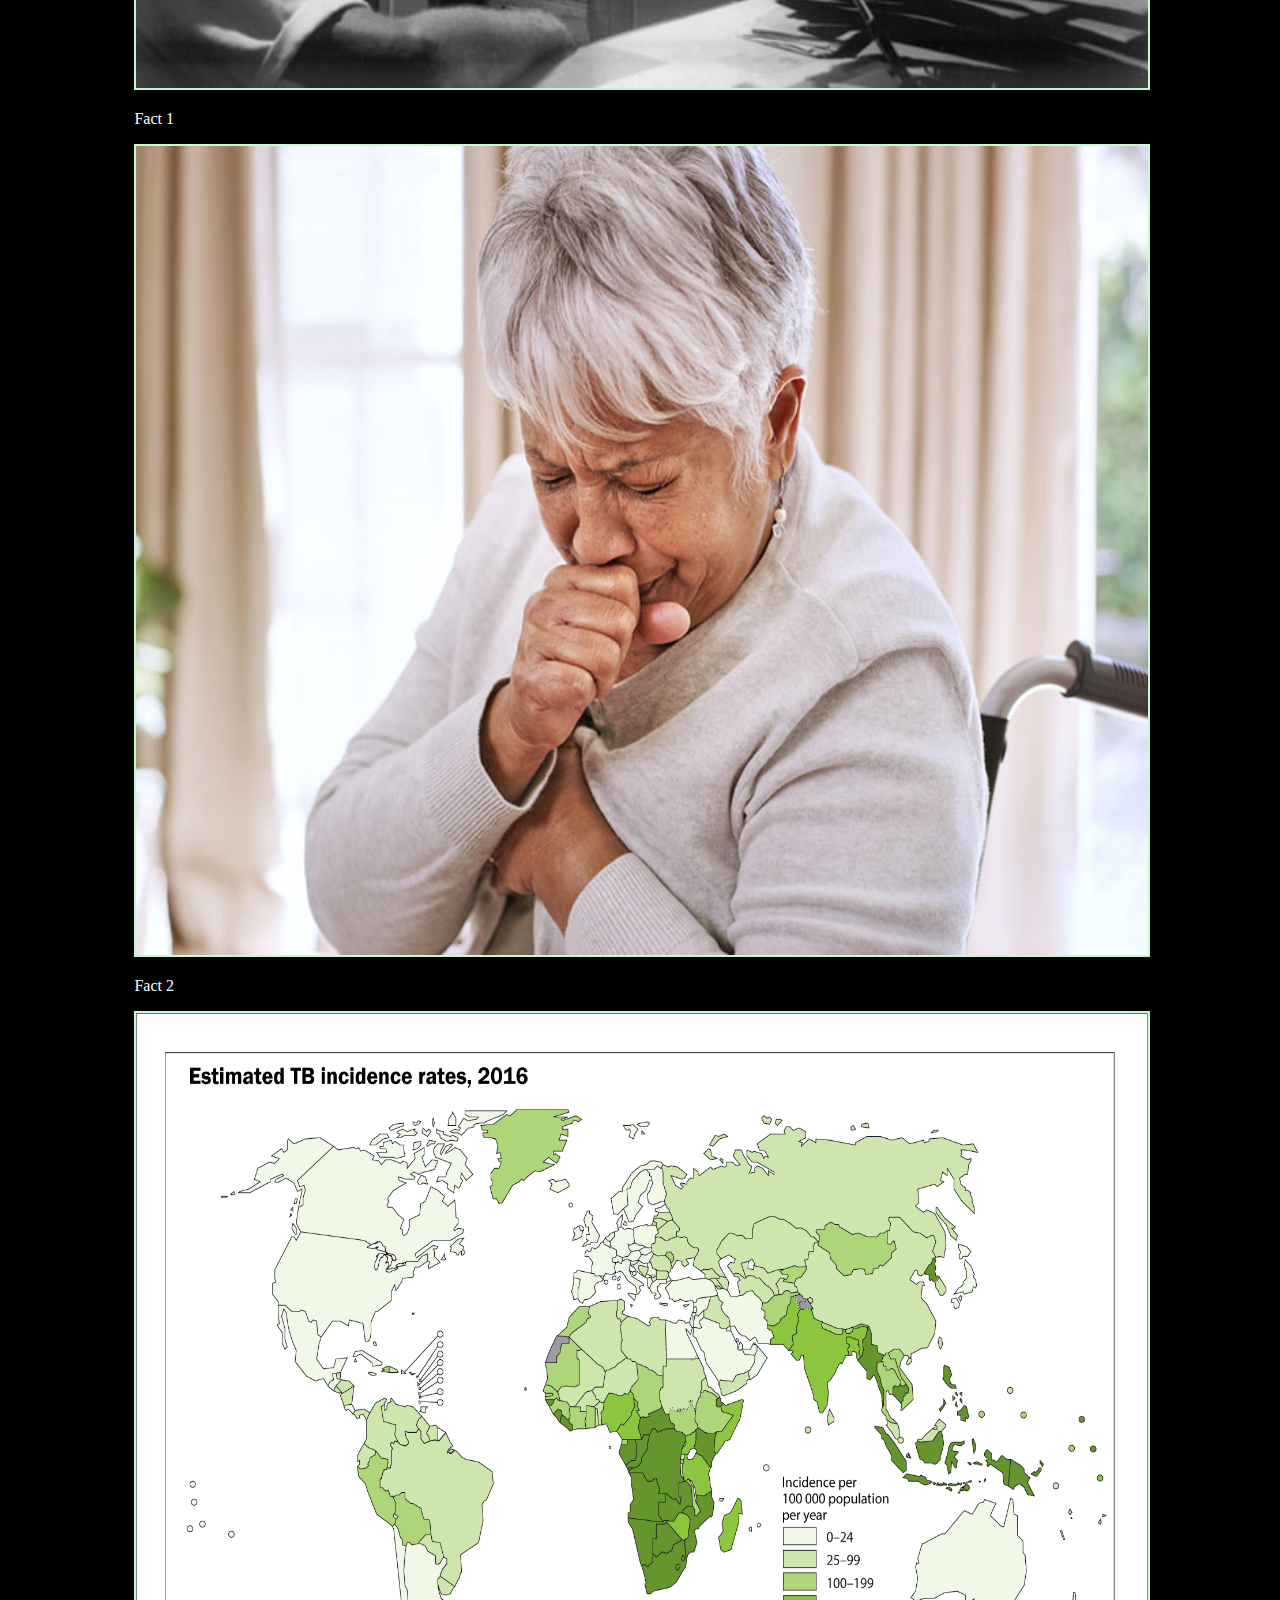
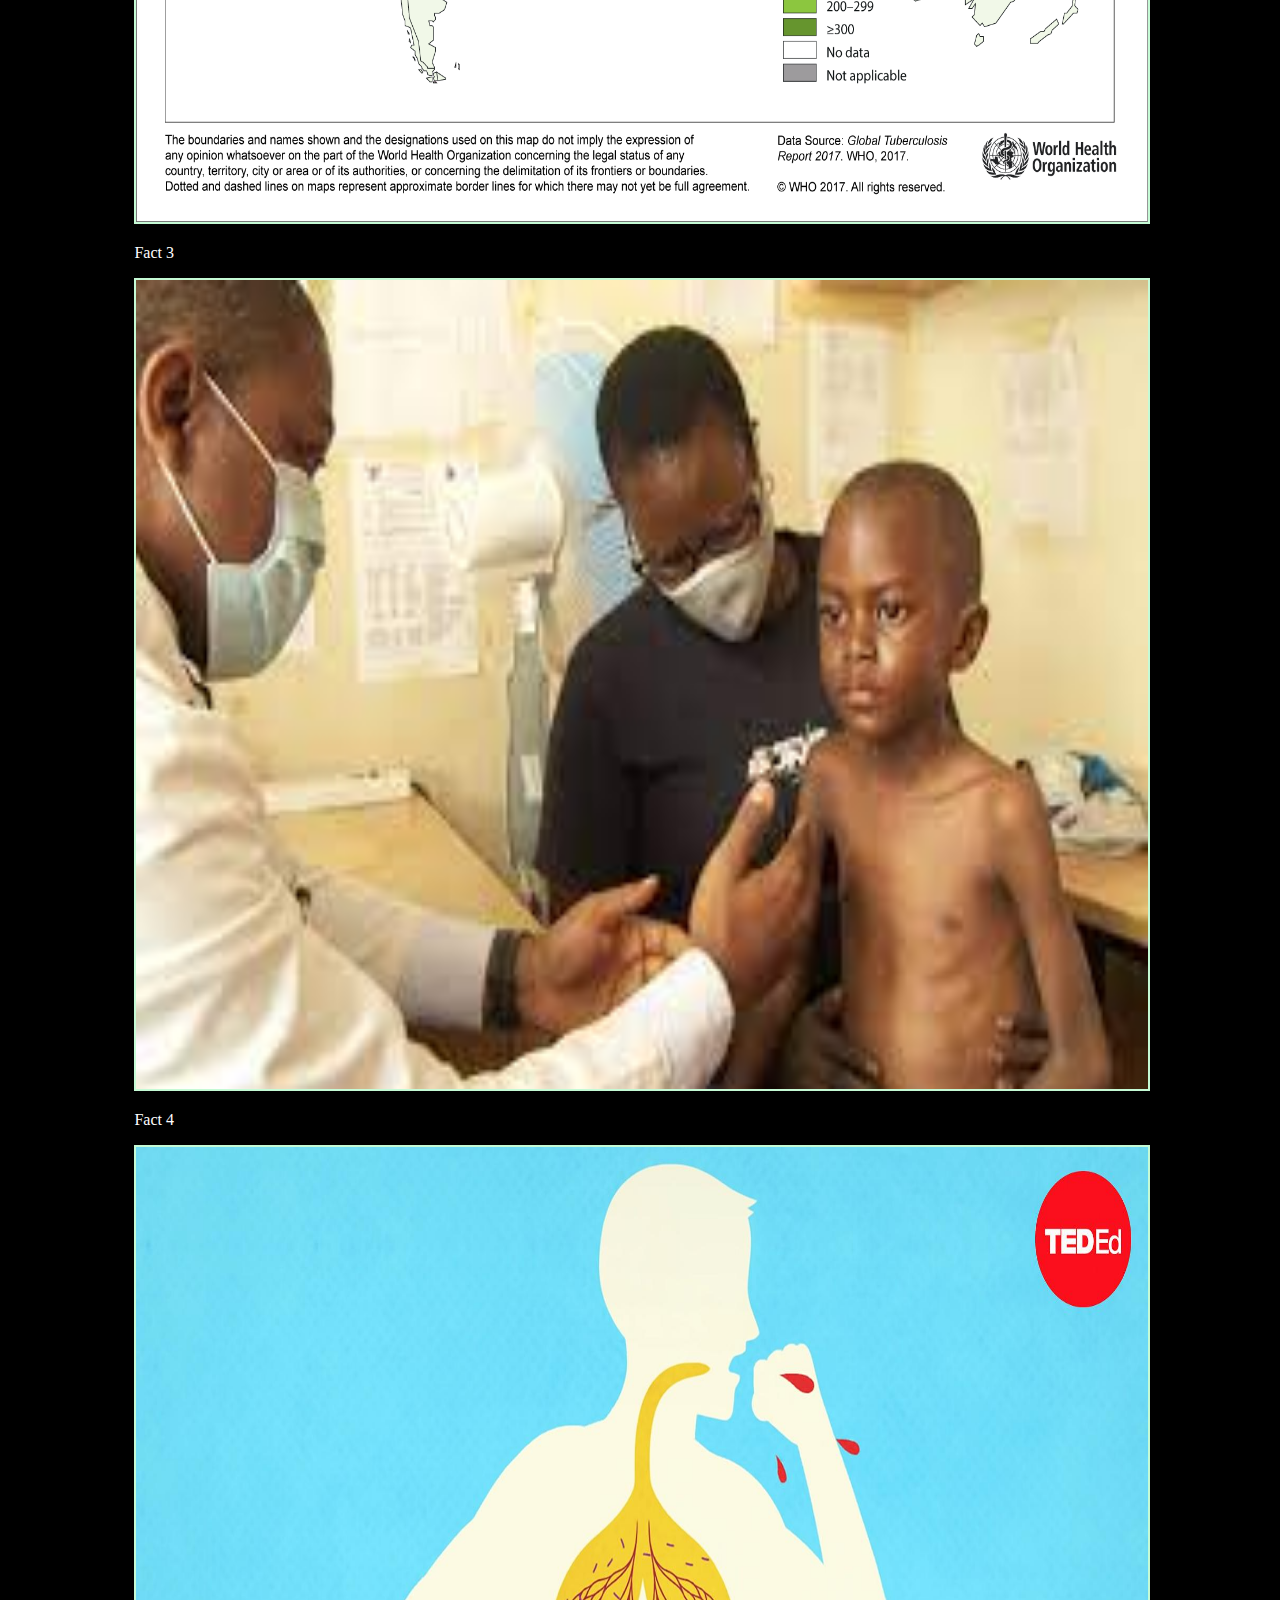
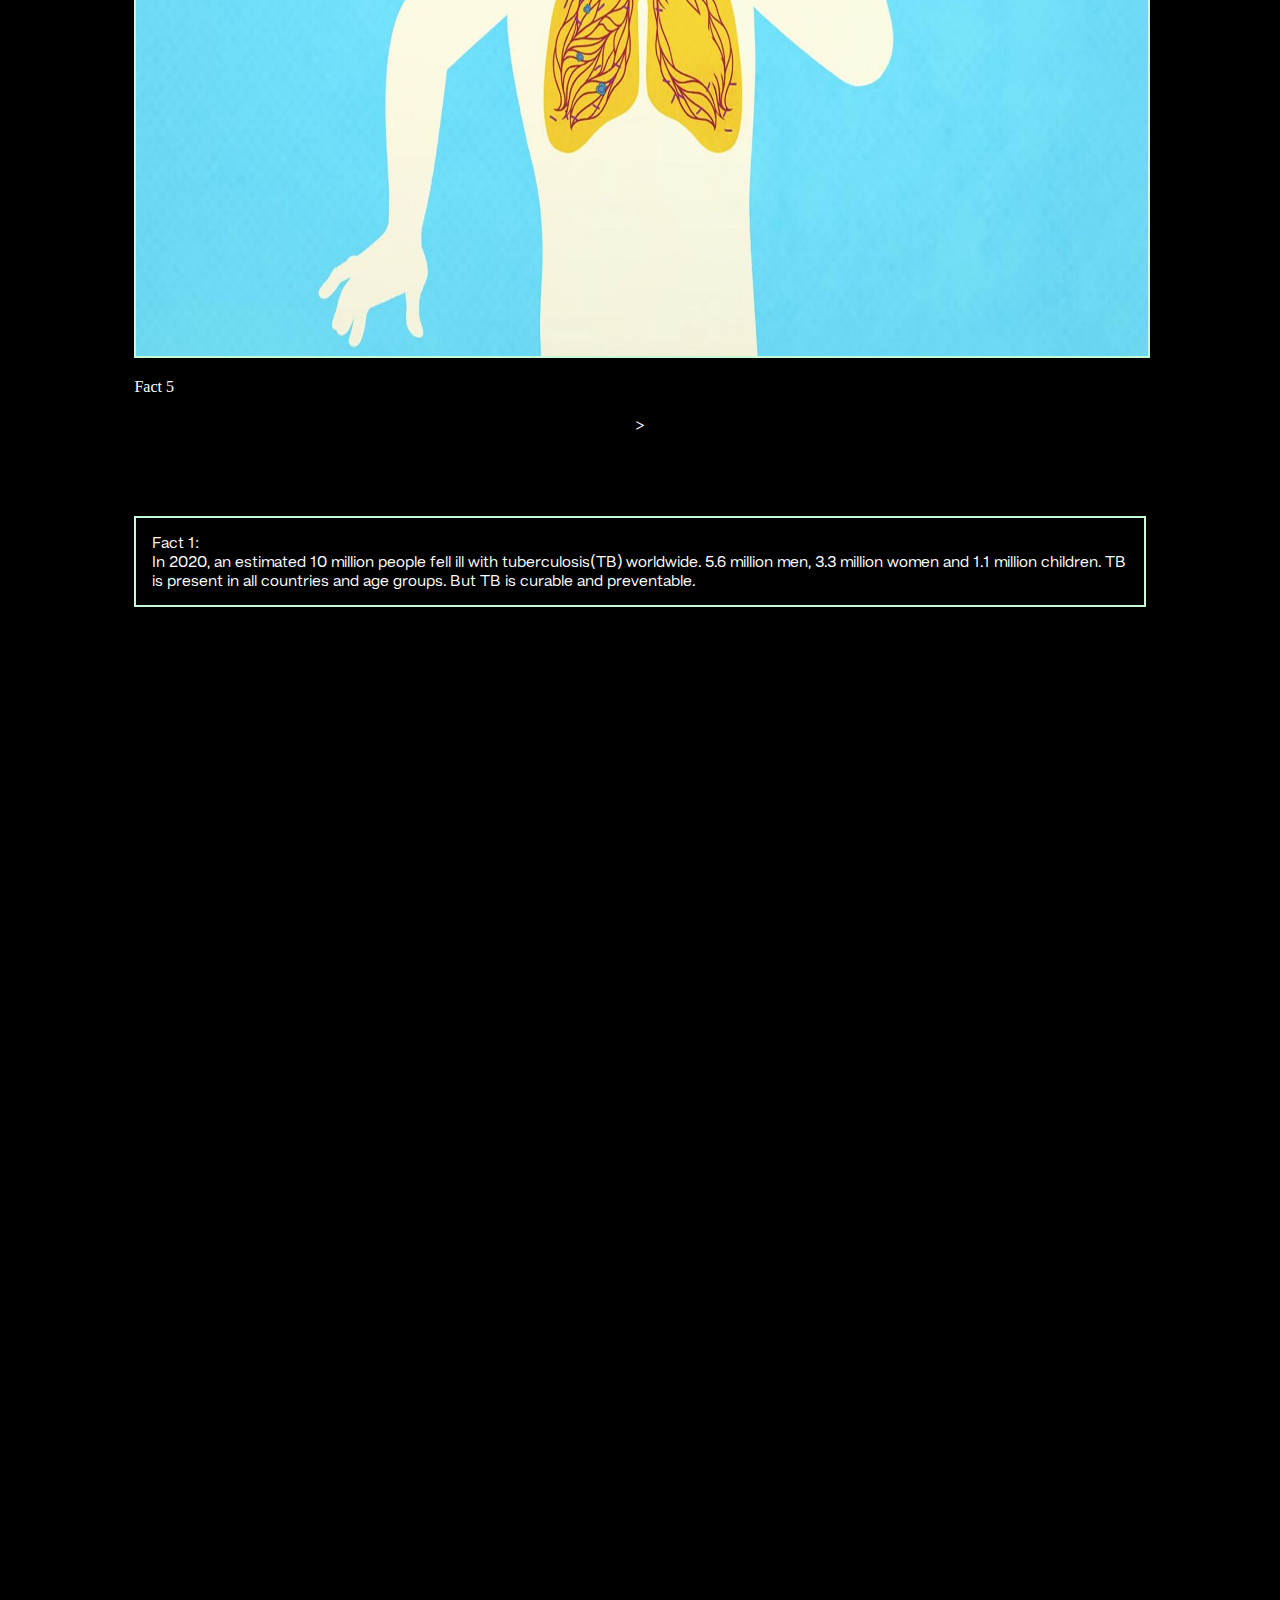
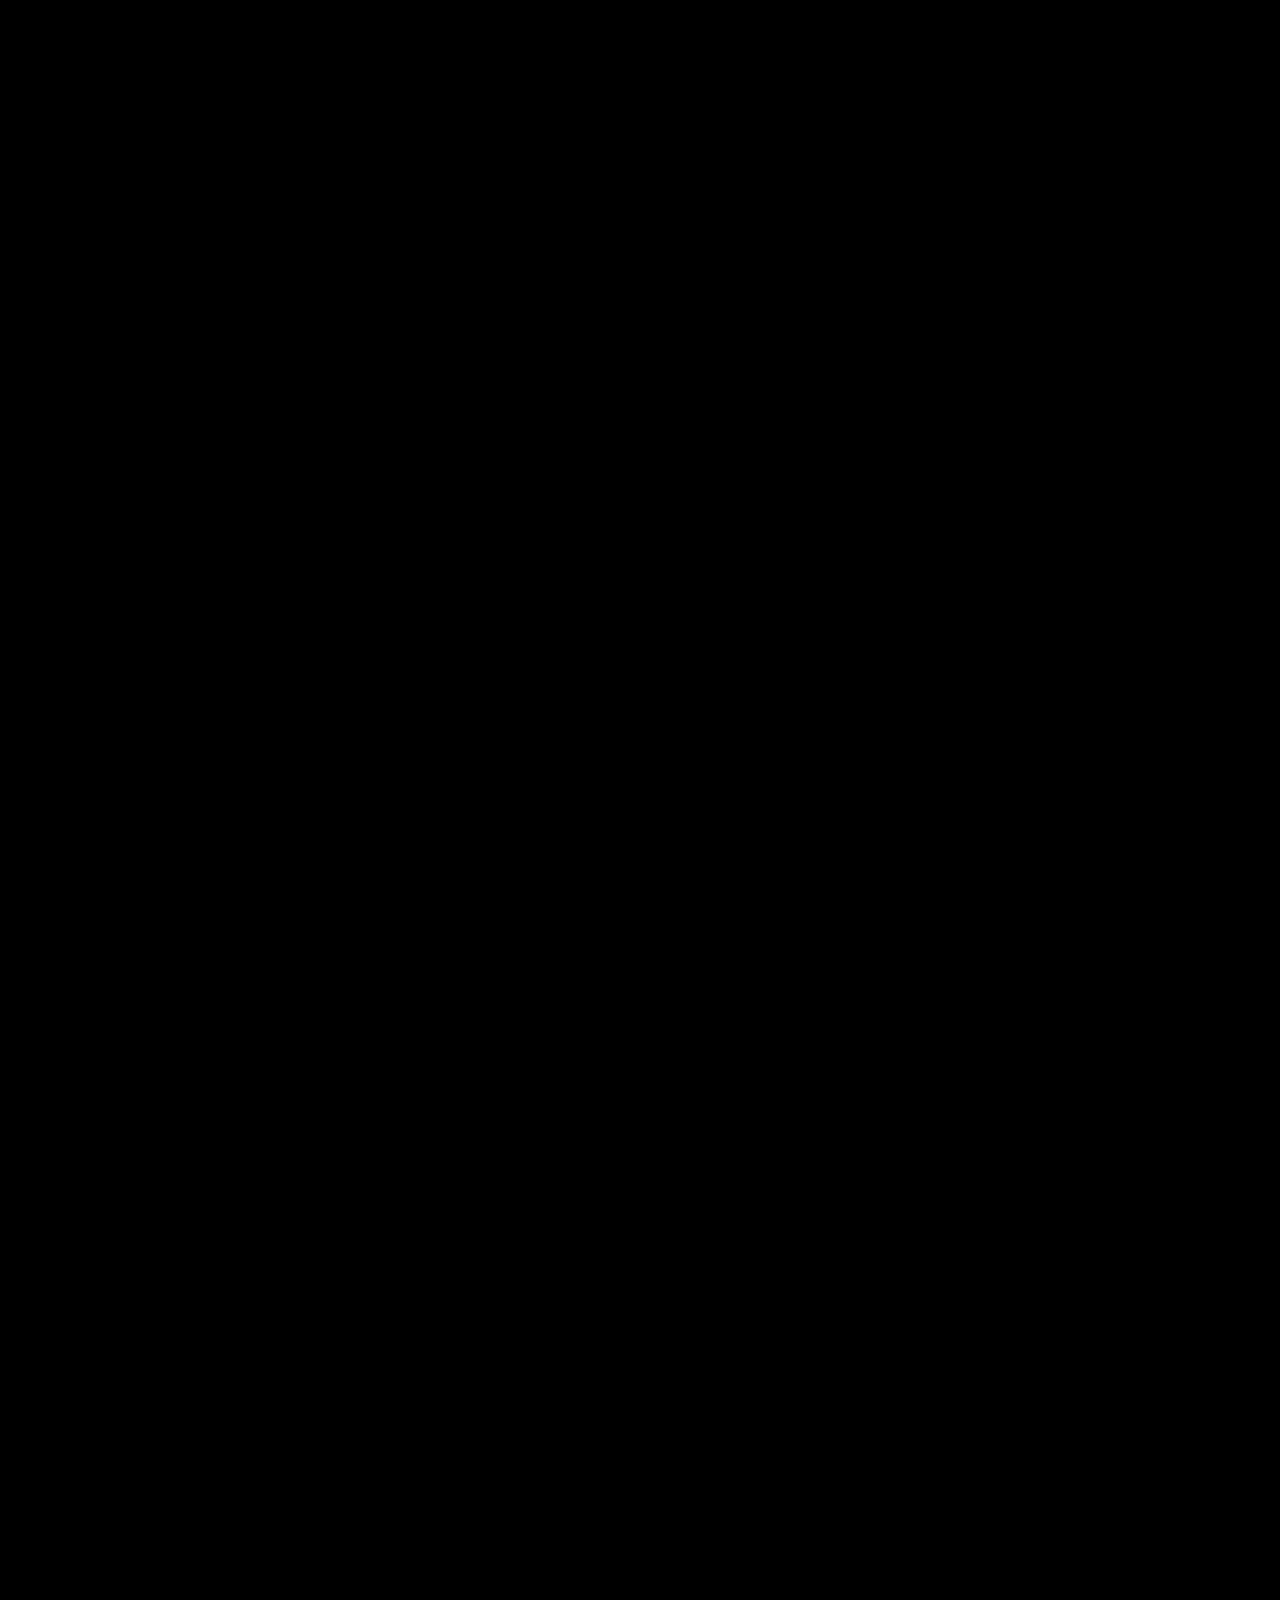
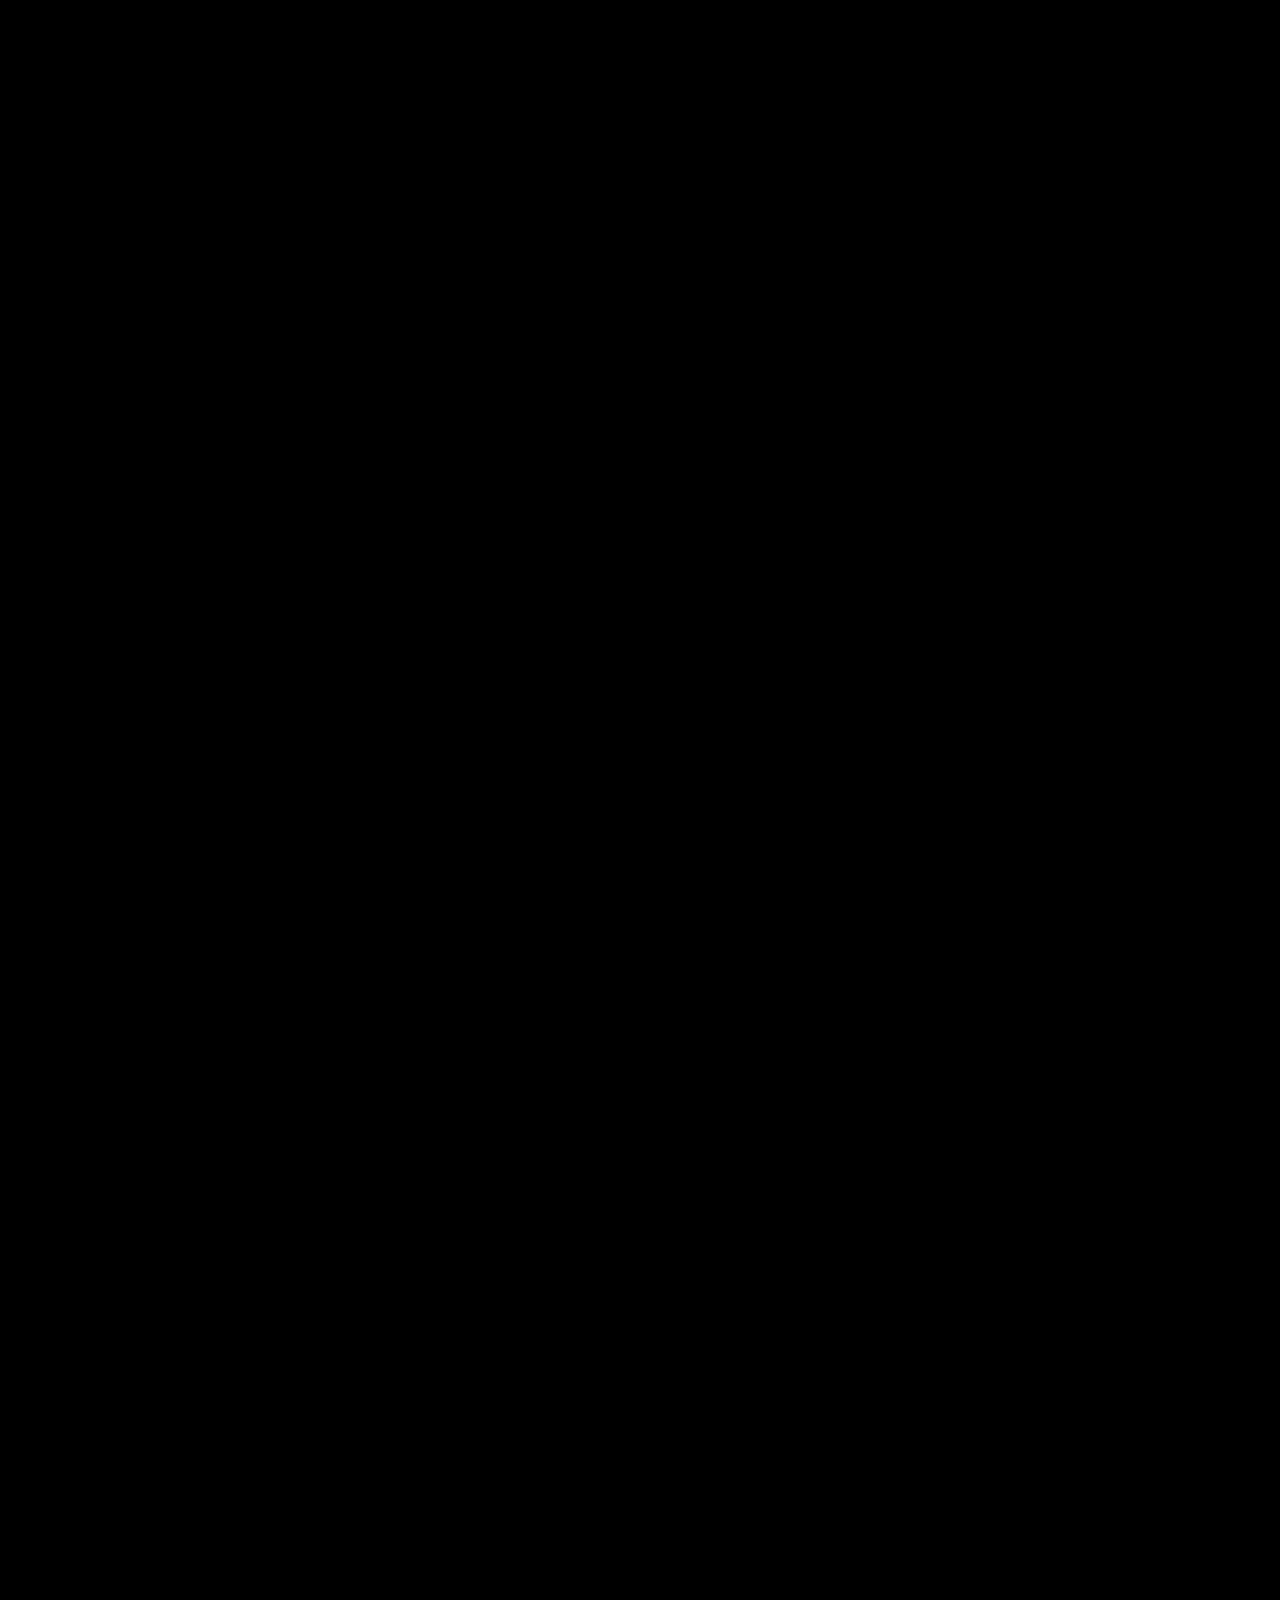
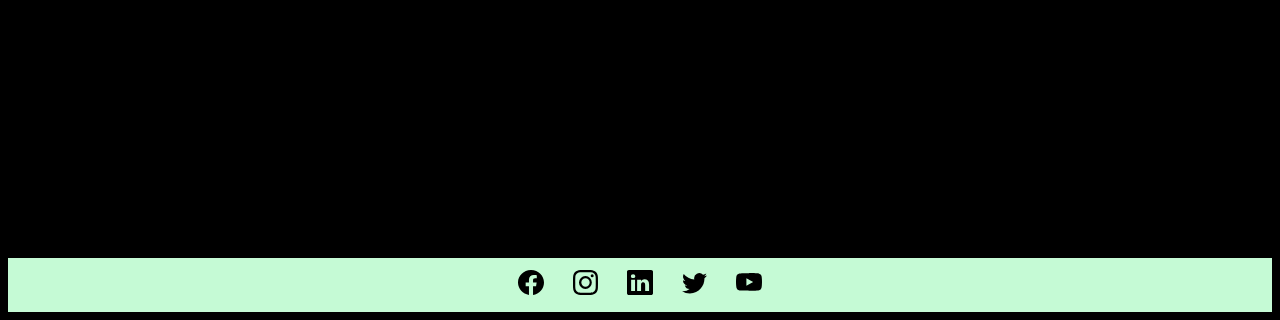
<file: facts.html>
<!DOCTYPE html>

<html lang="en">

    <head>

        <!-- Viewport meta tags -->
        <meta charset="utf-8">
        <meta name="keywords" content="health, article, magazine">
        <meta name="description" content="health topical magazine">
        <meta name="viewport" content="width=device-width, initial-scale=1">

        <!-- CSS -->
        <link href="https://cdn.jsdelivr.net/npm/bootstrap@5.2.0/dist/css/bootstrap.min.css" rel="stylesheet" integrity="sha384-gH2yIJqKdNHPEq0n4Mqa/HGKIhSkIHeL5AyhkYV8i59U5AR6csBvApHHNl/vI1Bx" crossorigin="anonymous">
        <link rel="stylesheet" href="styles/facts.css">

        <!-- Javascript -->
        <script src="https://cdn.jsdelivr.net/npm/bootstrap@5.2.0/dist/js/bootstrap.bundle.min.js" integrity="sha384-A3rJD856KowSb7dwlZdYEkO39Gagi7vIsF0jrRAoQmDKKtQBHUuLZ9AsSv4jD4Xa" crossorigin="anonymous"></script>
        <script type="text/javascript" src="js/facts.js" defer></script>

        <title>WD Project: Facts</title>

    </head>

    <body>

        <!-- Navigation Bar -->
        <nav role="navigation" class="page-nav container-fluid">
            <div class="row">

                <div class="logo col-2">
                    <a href="index.html">ProjectHealth</a>
                </div>
                <div class="col"></div>
                <div class="navs-div col-2" id="navs-1-div">
                    <a class="navs" id="navs-1" href="">Topics</a>
                    <div class="nav-dropdown">
                        <a href="virus.html" class="nav-dropdown-div"><div>Virus</div></a>
                        <a href="drugs.html" class="nav-dropdown-div"><div>Drugs</div></a>
                        <a href="environment.html" class="nav-dropdown-div"><div>Environment</div></a>
                        <a href="ageing.html" class="nav-dropdown-div"><div>Ageing</div></a>
                        <a href="facts.html" class="nav-dropdown-div"><div>Facts</div></a>
                    </div>
                </div>
                <div class="navs-div col-1" id="navs-2-div" onmouseover="mouseoverNavsLink('navs-2')" onmouseout="mouseoutNavsLink('navs-2')">
                    <a class="navs" id="navs-2" href="">Countries</a>
                </div>
                <div class="navs-div col-1" id="navs-3-div" onmouseover="mouseoverNavsLink('navs-3')" onmouseout="mouseoutNavsLink('navs-3')">
                    <a class="navs" id="navs-3" href="">Data</a>
                </div>
                <div class="navs-div col-1" id="navs-4-div" onmouseover="mouseoverNavsLink('navs-4')" onmouseout="mouseoutNavsLink('navs-4')">
                    <a class="navs" id="navs-4" href="">About</a>
                </div>

            </div>
        </nav>

        <!-- Main Content -->
        <main role="main" class="page-main container-fluid">

            <header role="banner" class="page-header">
                <h1 class="header-title">10 FACTS ON TUBERCULOSIS</h1>
                <hr class="header-line">
            </header>
            
            <!-- Article -->
            <article class="row article-div">
                <h6>About one quarter of the world's population is infected with tuberculosis (TB) bacteria. Only a small proportion of those infected will become sick with TB. People with weakened immune systems have a much greater risk of falling ill from TB. A person living with HIV is about 20 times more likely to develop active TB.</h6>
                <br><br><br>
                <h6>The WHO End TB Strategy, adopted by the World Health Assembly in May 2014, is a blueprint for countries to end the TB epidemic by driving down TB deaths, incidence and eliminating catastrophic costs. It outlines global impact targets to reduce TB deaths by 90% and to cut new cases by 80% between 2015 and 2030, and to ensure that no family is burdened with catastrophic expenses due to TB.</h6>
                <br><br><br>
                <h6>On 26 September 2018, the United Nations (UN) held its first- ever high-level meeting on TB, elevating discussion about the status of the TB epidemic and how to end it to the level of heads of state and government. It followed the first WHO Global Ministerial Conference on Ending TB hosted by the Russian Federation in 2017.</h6>
            </article>

            <!-- Carousel -->
            <section class="carousel-section-div row">

                <!-- Left Arrow -->
                <div class="carousel-arrow-div col-1 col-xs-1 col-md-1">
                    <h4 onclick="calculate(-1)">&#60;</h4>
                </div>

                <!-- Fact 1 Pic Div -->
                <div id="fact-1-pic" class="carousel-img-div col-10 col-xs-10 col-md-2"></div>

                <!-- Fact 2 Pic Div -->
                <div id="fact-2-pic" class="carousel-img-div col-md-2"></div>

                <!-- Fact 3 Pic Div -->
                <div id="fact-3-pic" class="carousel-img-div col-md-2"></div>

                <!-- Fact 4 Pic Div -->
                <div id="fact-4-pic" class="carousel-img-div col-md-2"></div>

                <!-- Fact 5 Pic Div -->
                <div id="fact-5-pic" class="carousel-img-div col-md-2"></div>

                <!-- Right Arrow -->
                <div class="carousel-arrow-div col-1 col-xs-1 col-md-1">
                    <h4 onclick="calculate(1)">&#62;</h4>
                </div>

            </section>

            <!-- Facts -->
            <section class="facts-div row"></section>

        </main>

        <!-- Read More Section -->
        <div class="page-readmore container-fluid">
            
            <header class="readmore-header">
                <h1 class="readmore-title">READ THIS NEXT</h1>
                <hr class="readmore-line">
            </header>

            <!-- Read More Articles -->
            <div class="readmore-article-div row">

                <!-- Read More Article 1 -->
                <a href="virus.html" class="readmore-article-a col-3">
                    <img class="readmore-article-img" src="images/index/virus.jpg" alt="medical staff looking at virus">
                    <div class="readmore-article-card">
                        <p class="readmore-article-header">12 August 2022 | Virus</p>
                        <hr class="readmore-article-line">
                        <h5>Monkeypox is an illness caused by the monkeypox virus and is a viral zoonotic infection</h5>
                    </div>
                </a>

                <!-- Read More Article 2 -->
                <a href="drugs.html" class="readmore-article-a col-3">
                    <img class="readmore-article-img" src="images/index/tobacco.jpg" alt="tobacco">
                    <div class="readmore-article-card">
                        <p class="readmore-article-header">12 August 2022 | Drugs</p>
                        <hr class="readmore-article-line">
                        <h5>Among smokers who are aware of the dangers of tobacco, most want to quit</h5>
                    </div>
                </a>

                <!-- Read More Article 3 -->
                <a href="environment.html" class="readmore-article-a col-3">
                    <img class="readmore-article-img" src="images/index/environment.jpg" alt="windmill land">
                    <div class="readmore-article-card">
                        <p class="readmore-article-header">2 August 2022 | Environment</p>
                        <hr class="readmore-article-line">
                        <h5>Billions of people still breathe unhealthy air: new WHO data</h5>
                    </div>
                </a>

                <!-- Read More Article 4 -->
                <a href="ageing.html" class="readmore-article-a col-3">
                    <img class="readmore-article-img" src="images/index/ageing.jpg" alt="ageing image">
                    <div class="readmore-article-card">
                        <p class="readmore-article-header">2 August 2022 | Ageing</p>
                        <hr class="readmore-article-line">
                        <h5>Global population and the challenges</h5>
                    </div>
                </a>

            </div>

        </div>

        <!-- Footer -->
        <footer class="footer">
            <a href=""><img class="footer-icon" src="images/facebook.svg" alt="footer facebook icon"></a>
            <a href=""><img class="footer-icon" src="images/instagram.svg" alt="footer instagram icon"></a>
            <a href=""><img class="footer-icon" src="images/linkedin.svg" alt="footer linkedim icon"></a>
            <a href=""><img class="footer-icon" src="images/twitter.svg" alt="footer twitter icon"></a>
            <a href=""><img class="footer-icon" src="images/youtube.svg" alt="footer youtube icon"></a>
        </footer>

    </body>

</html>
</file>
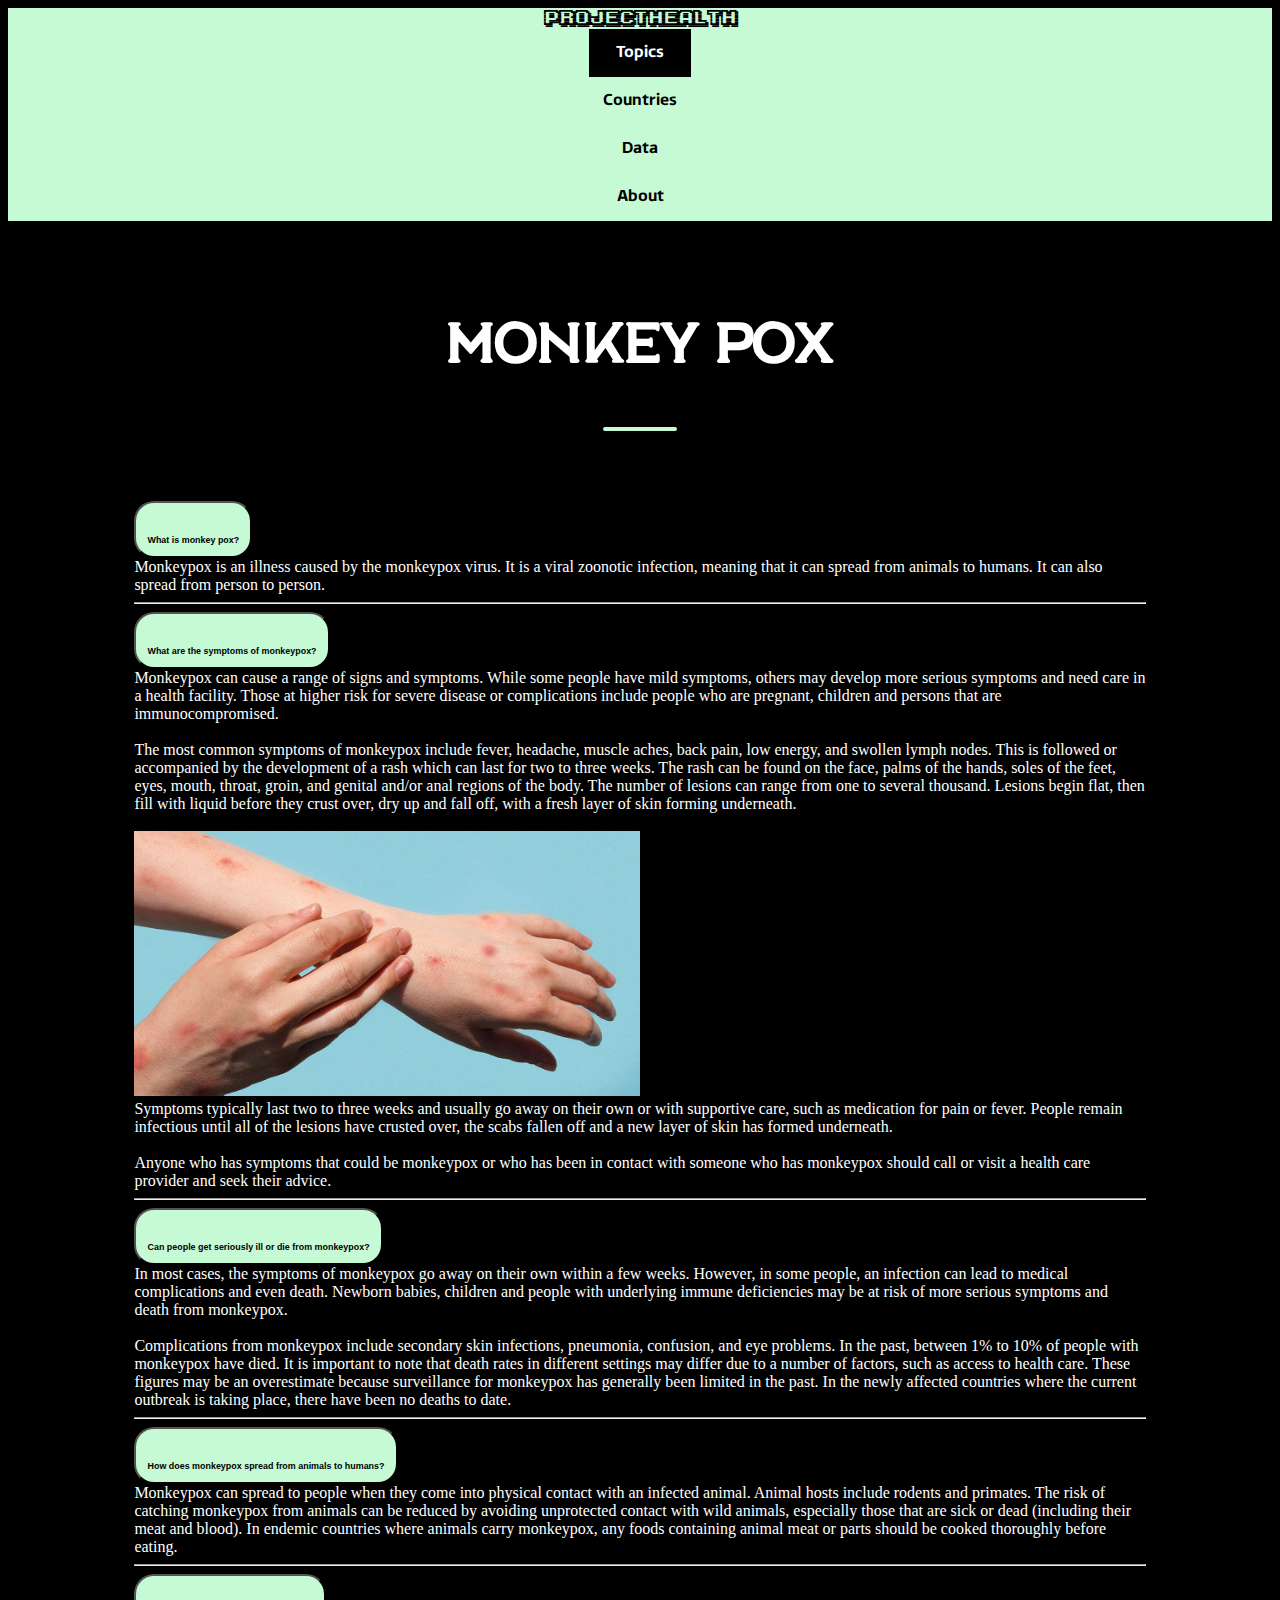
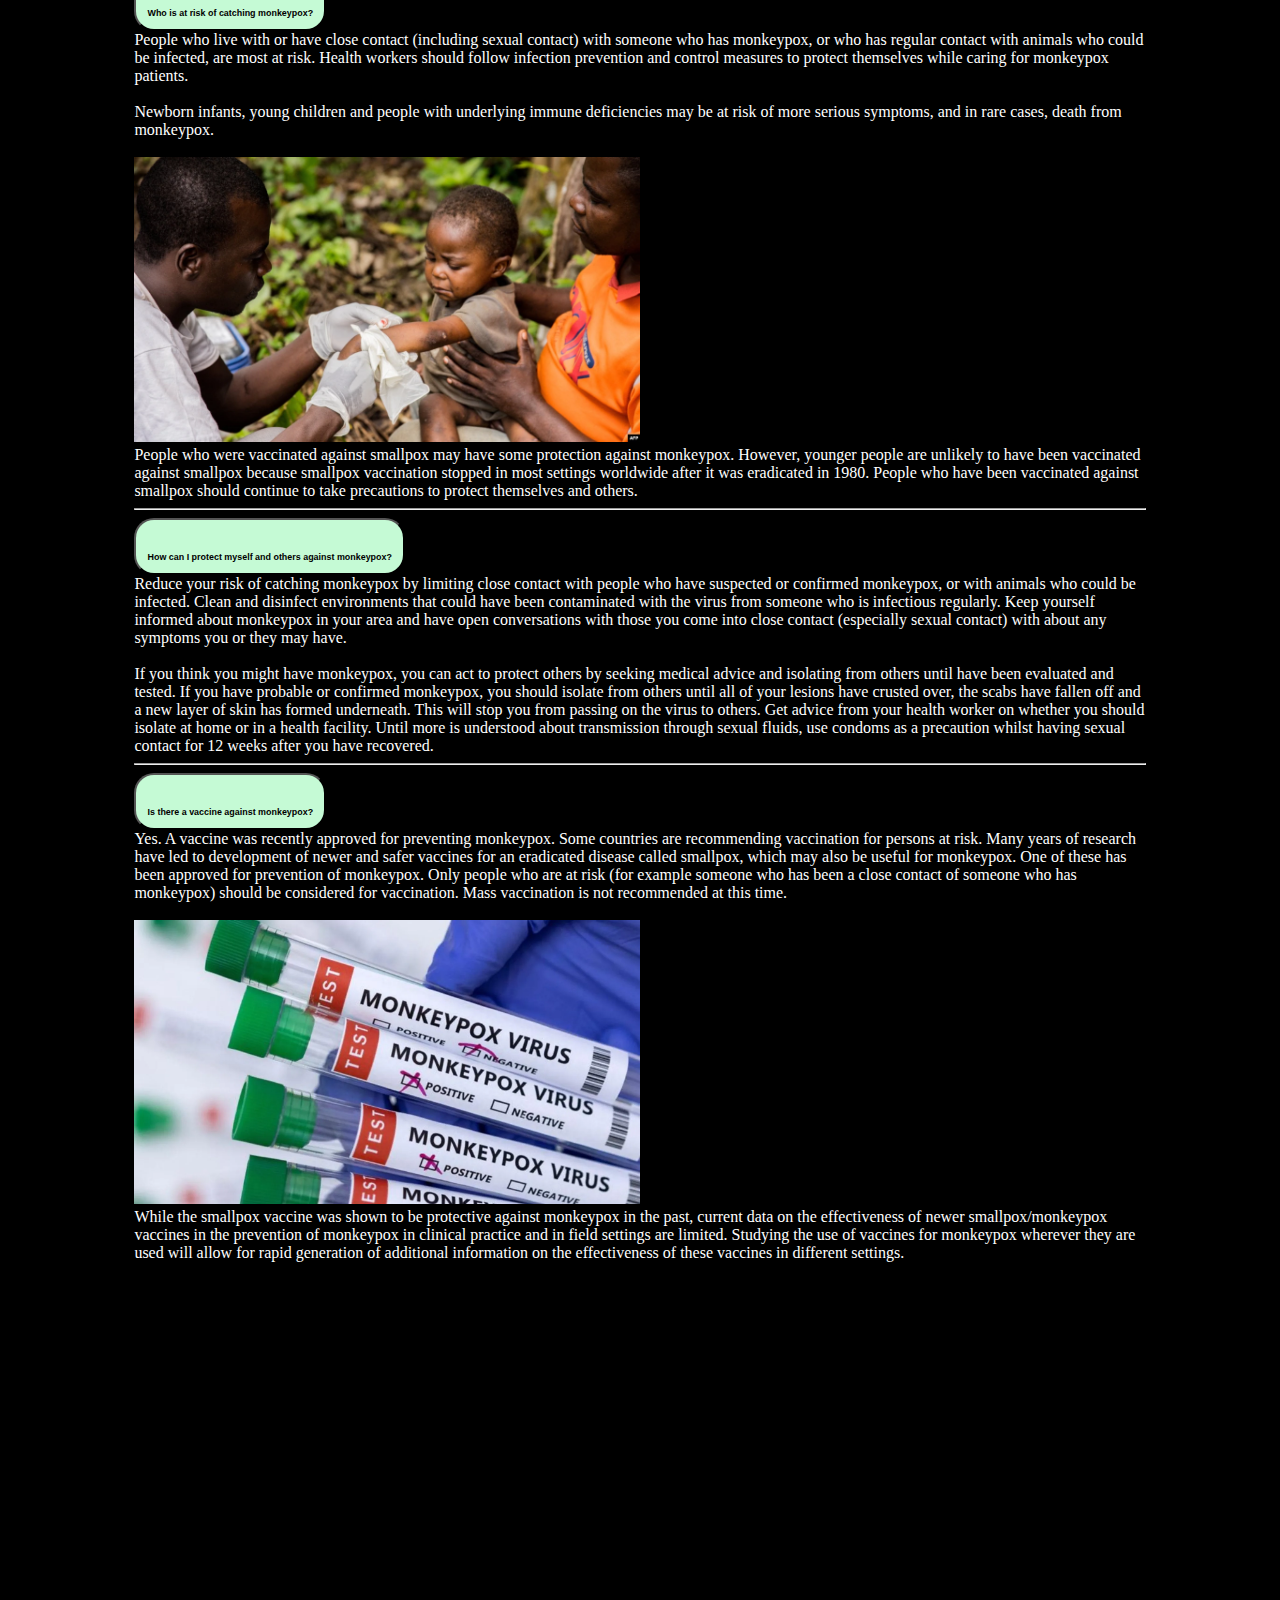
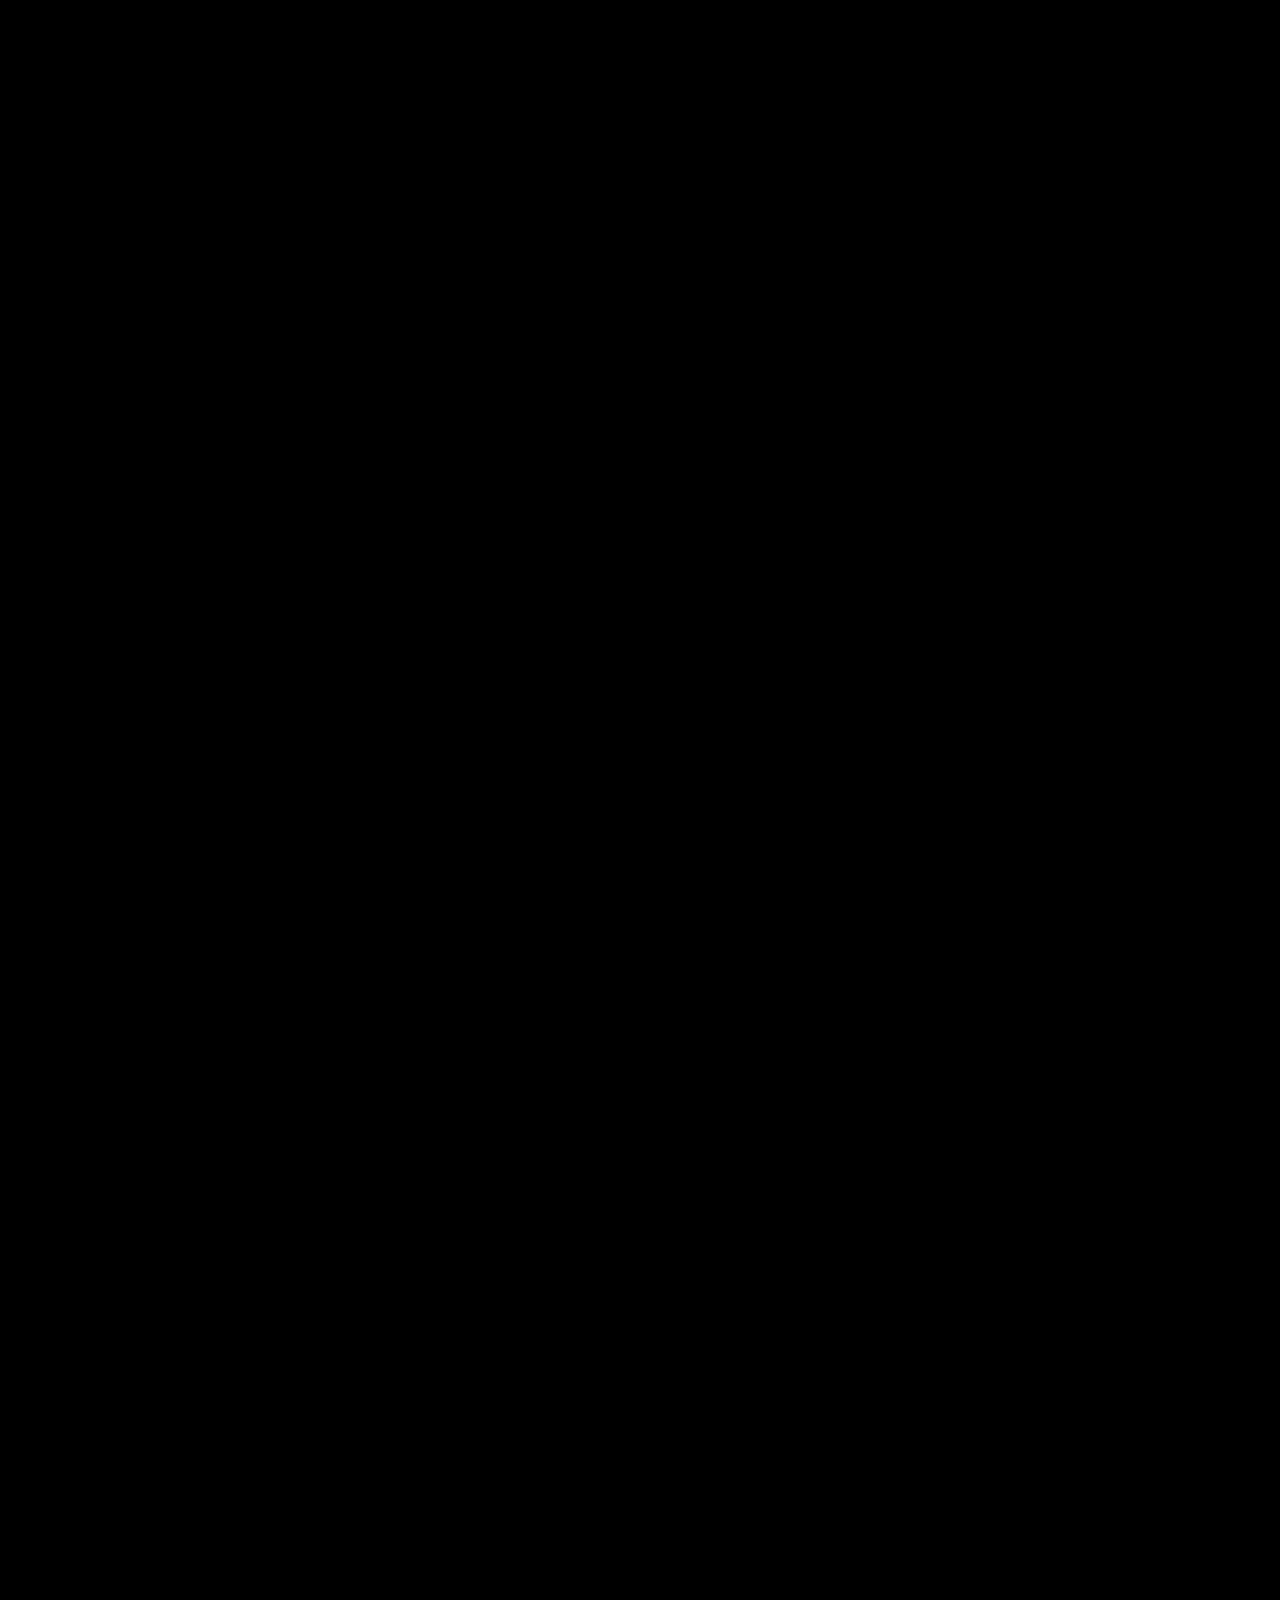
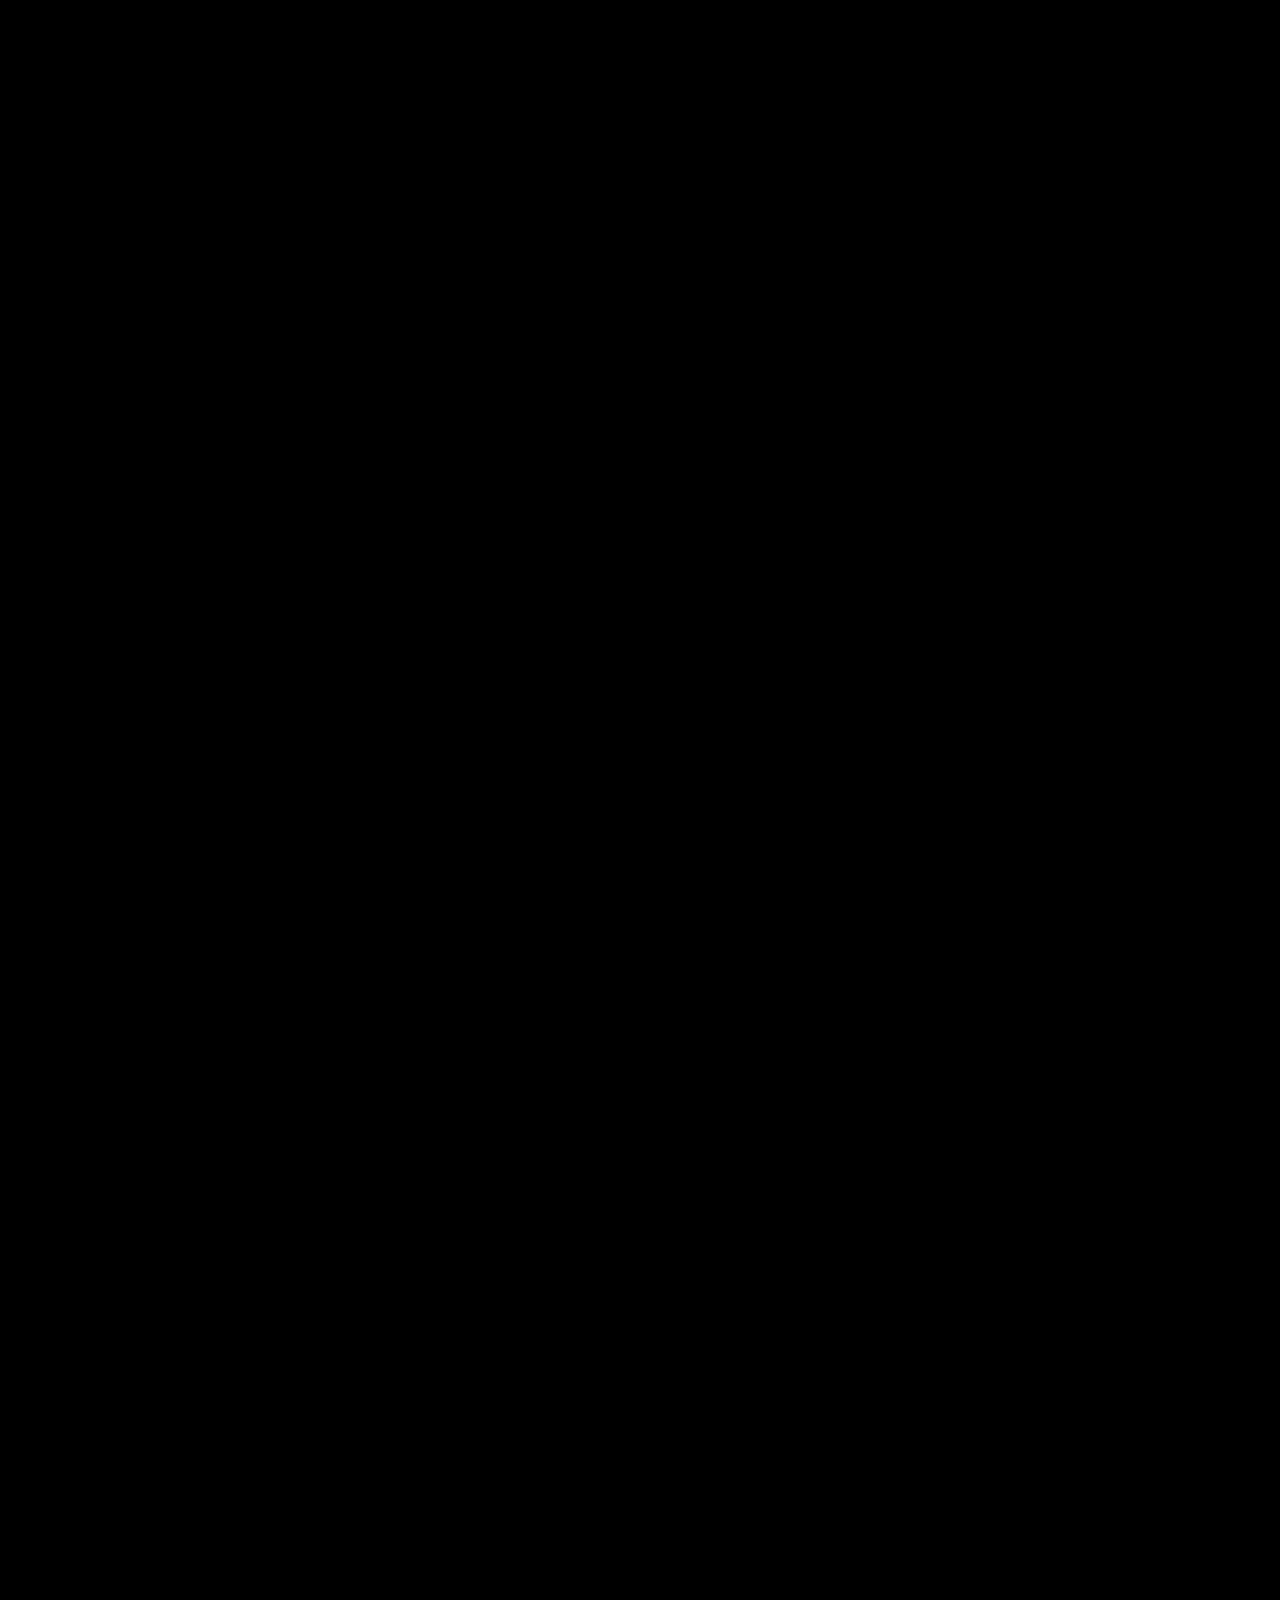
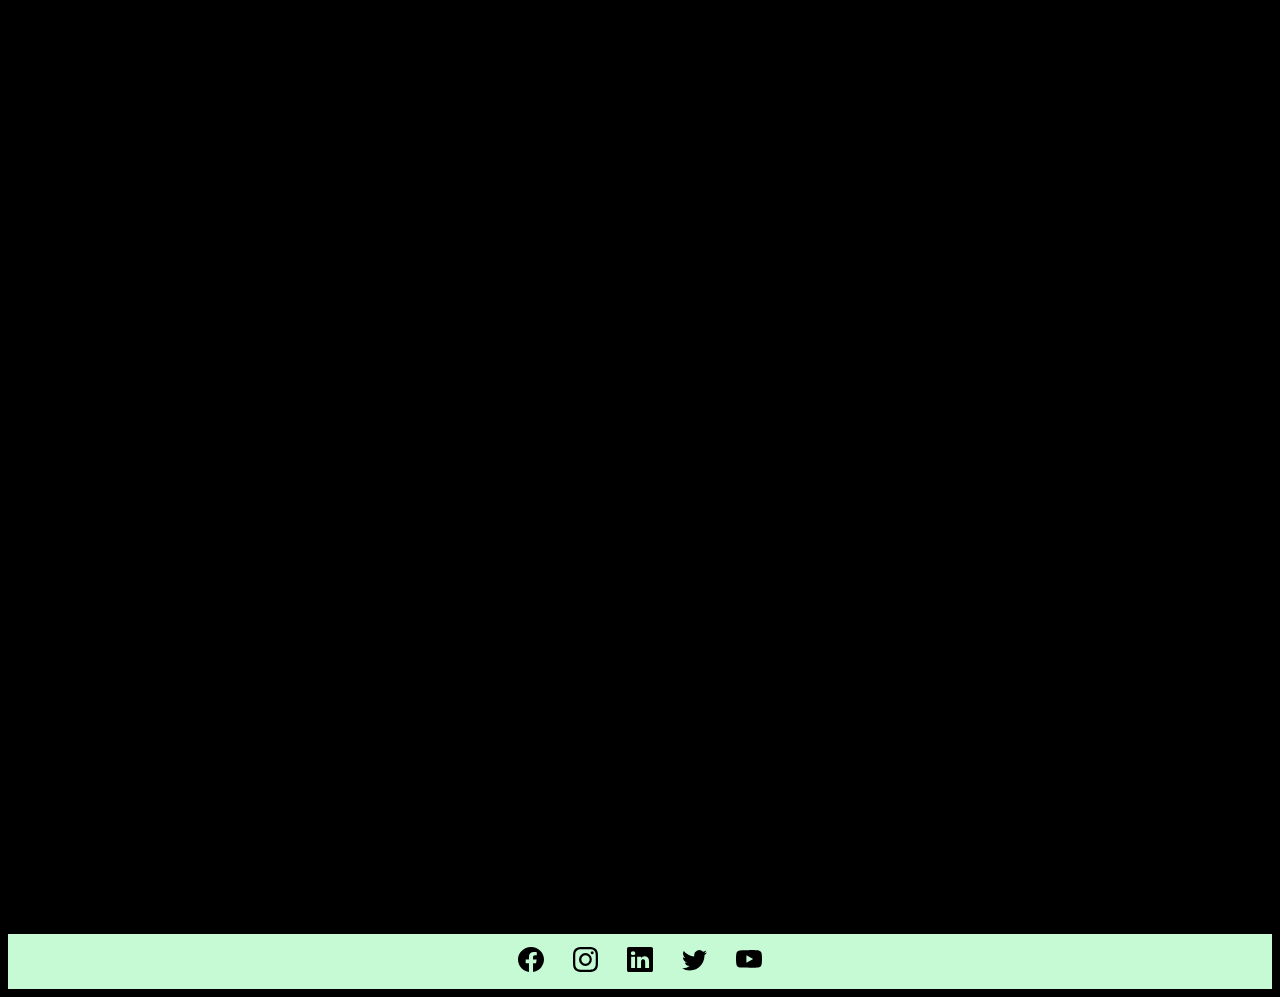
<file: virus.html>
<!DOCTYPE html>

<html lang="en">

    <head>

        <!-- Viewport meta tags -->
        <meta charset="utf-8">
        <meta name="keywords" content="health, article, magazine">
        <meta name="description" content="health topical magazine">
        <meta name="viewport" content="width=device-width, initial-scale=1">

        <!-- CSS -->
        <link href="https://cdn.jsdelivr.net/npm/bootstrap@5.2.0/dist/css/bootstrap.min.css" rel="stylesheet" integrity="sha384-gH2yIJqKdNHPEq0n4Mqa/HGKIhSkIHeL5AyhkYV8i59U5AR6csBvApHHNl/vI1Bx" crossorigin="anonymous">
        <link rel="stylesheet" href="styles/virus.css">

        <!-- Javascript -->
        <script src="https://cdn.jsdelivr.net/npm/bootstrap@5.2.0/dist/js/bootstrap.bundle.min.js" integrity="sha384-A3rJD856KowSb7dwlZdYEkO39Gagi7vIsF0jrRAoQmDKKtQBHUuLZ9AsSv4jD4Xa" crossorigin="anonymous"></script>
        <script type="text/javascript" src="js/virus.js" defer></script>

        <title>WD Project: Virus</title>

    </head>

    <body>

        <!-- Navigation Bar -->
        <nav role="navigation" class="page-nav container-fluid">
            <div class="row">

                <div class="logo col-2">
                    <a href="index.html">ProjectHealth</a>
                </div>
                <div class="col"></div>
                <div class="navs-div col-2" id="navs-1-div">
                    <a class="navs" id="navs-1" href="">Topics</a>
                    <div class="nav-dropdown">
                        <a href="virus.html" class="nav-dropdown-div"><div>Virus</div></a>
                        <a href="drugs.html" class="nav-dropdown-div"><div>Drugs</div></a>
                        <a href="environment.html" class="nav-dropdown-div"><div>Environment</div></a>
                        <a href="ageing.html" class="nav-dropdown-div"><div>Ageing</div></a>
                        <a href="facts.html" class="nav-dropdown-div"><div>Facts</div></a>
                    </div>
                </div>
                <div class="navs-div col-1" id="navs-2-div" onmouseover="mouseoverNavsLink('navs-2')" onmouseout="mouseoutNavsLink('navs-2')">
                    <a class="navs" id="navs-2" href="">Countries</a>
                </div>
                <div class="navs-div col-1" id="navs-3-div" onmouseover="mouseoverNavsLink('navs-3')" onmouseout="mouseoutNavsLink('navs-3')">
                    <a class="navs" id="navs-3" href="">Data</a>
                </div>
                <div class="navs-div col-1" id="navs-4-div" onmouseover="mouseoverNavsLink('navs-4')" onmouseout="mouseoutNavsLink('navs-4')">
                    <a class="navs" id="navs-4" href="">About</a>
                </div>

            </div>
        </nav>

        <!-- Main Content -->
        <main role="main" class="page-main container-fluid">

            <header role="banner" class="page-header">
                <h1 class="header-title">MONKEY POX</h1>
                <hr class="header-line">
            </header>
            
            <!-- Collapsing Questions Using Bootstrap Collapse -->
            <article class="row-cols-1">

                <!-- Question 1 -->
                <button class="qn-button col" onclick="changebtn(0)" type="button" data-bs-toggle="collapse" data-bs-target="#collapse-1" aria-expanded="false" aria-controls="collapse-1">
                        <h6>What is monkey pox?</h6>
                </button>
                <div class="collapse" id="collapse-1">
                    <div class="card card-body">
                        Monkeypox is an illness caused by the monkeypox virus. It is a viral zoonotic infection, meaning that it can spread from animals to humans. It can also spread from person to person.
                    </div>
                </div>
                <hr>

                <!-- Question 2 -->
                <button class="qn-button col" onclick="changebtn(1)" type="button" data-bs-toggle="collapse" data-bs-target="#collapse-2" aria-expanded="false" aria-controls="collapse-2">
                    <h6>What are the symptoms of monkeypox?</h6>
                </button>
                <div class="collapse" id="collapse-2">
                    <div class="card card-body">
                        Monkeypox can cause a range of signs and symptoms.  While some people have mild symptoms, others may develop more serious symptoms and need care in a health facility. Those at higher risk for severe disease or complications include people who are pregnant, children and persons that are immunocompromised.
                        <br>
                        <br>
                        The most common symptoms of monkeypox include fever, headache, muscle aches, back pain, low energy, and swollen lymph nodes. This is followed or accompanied by the development of a rash which can last for two to three weeks. The rash can be found on the face, palms of the hands, soles of the feet, eyes, mouth, throat, groin, and genital and/or anal regions of the body. The number of lesions can range from one to several thousand. Lesions begin flat, then fill with liquid before they crust over, dry up and fall off, with a fresh layer of skin forming underneath.
                        <br>
                        <br>
                        <img class="qn-img" src="images/virus/monkeypox-symptoms.jpg" alt="monkeypox symptoms">
                        <br>
                        Symptoms typically last two to three weeks and usually go away on their own or with supportive care, such as medication for pain or fever. People remain infectious until all of the lesions have crusted over, the scabs fallen off and a new layer of skin has formed underneath.
                        <br>
                        <br>
                        Anyone who has symptoms that could be monkeypox or who has been in contact with someone who has monkeypox should call or visit a health care provider and seek their advice.
                    </div>
                </div>
                <hr>

                <!-- Question 3 -->
                <button class="qn-button col" onclick="changebtn(2)" type="button" data-bs-toggle="collapse" data-bs-target="#collapse-3" aria-expanded="false" aria-controls="collapse-3">
                    <h6>Can people get seriously ill or die from monkeypox?</h6>
                </button>
                <div class="collapse" id="collapse-3">
                    <div class="card card-body">
                        In most cases, the symptoms of monkeypox go away on their own within a few weeks. However, in some people, an infection can lead to medical complications and even death. Newborn babies, children and people with underlying immune deficiencies may be at risk of more serious symptoms and death from monkeypox.
                        <br>
                        <br>
                        Complications from monkeypox include secondary skin infections, pneumonia, confusion, and eye problems. In the past, between 1% to 10% of people with monkeypox have died.  It is important to note that death rates in different settings may differ due to a number of factors, such as access to health care. These figures may be an overestimate because surveillance for monkeypox has generally been limited in the past. In the newly affected countries where the current outbreak is taking place, there have been no deaths to date.
                    </div>
                </div>
                <hr>
                
                <!-- Question 4 -->
                <button class="qn-button col" onclick="changebtn(3)" type="button" data-bs-toggle="collapse" data-bs-target="#collapse-4" aria-expanded="false" aria-controls="collapse-4">
                    <h6>How does monkeypox spread from animals to humans?</h6>
                </button>
                <div class="collapse" id="collapse-4">
                    <div class="card card-body">
                        Monkeypox can spread to people when they come into physical contact with an infected animal. Animal hosts include rodents and primates. The risk of catching monkeypox from animals can be reduced by avoiding unprotected contact with wild animals, especially those that are sick or dead (including their meat and blood). In endemic countries where animals carry monkeypox, any foods containing animal meat or parts should be cooked thoroughly before eating.
                    </div>
                </div>
                <hr>
                
                <!-- Question 5 -->
                <button class="qn-button col" onclick="changebtn(4)" type="button" data-bs-toggle="collapse" data-bs-target="#collapse-5" aria-expanded="false" aria-controls="collapse-5">
                    <h6>Who is at risk of catching monkeypox?</h6>
                </button>
                <div class="collapse" id="collapse-5">
                    <div class="card card-body">
                        People who live with or have close contact (including sexual contact) with someone who has monkeypox, or who has regular contact with animals who could be infected, are most at risk. Health workers should follow infection prevention and control measures to protect themselves while caring for monkeypox patients.
                        <br>
                        <br>
                        Newborn infants, young children and people with underlying immune deficiencies may be at risk of more serious symptoms, and in rare cases, death from monkeypox.
                        <br>
                        <br>
                        <img class="qn-img" src="images/virus/monkeypox-children.webp" alt="children with monkeypox">
                        <br>
                        People who were vaccinated against smallpox may have some protection against monkeypox. However, younger people are unlikely to have been vaccinated against smallpox because smallpox vaccination stopped in most settings worldwide after it was eradicated in 1980. People who have been vaccinated against smallpox should continue to take precautions to protect themselves and others.
                    </div>
                </div>
                <hr>

                <!-- Question 6 -->
                <button class="qn-button col" onclick="changebtn(5)" type="button" data-bs-toggle="collapse" data-bs-target="#collapse-6" aria-expanded="false" aria-controls="collapse-6">
                    <h6>How can I protect myself and others against monkeypox?</h6>
                </button>
                <div class="collapse" id="collapse-6">
                    <div class="card card-body">
                        Reduce your risk of catching monkeypox by limiting close contact with people who have suspected or confirmed monkeypox, or with animals who could be infected. Clean and disinfect environments that could have been contaminated with the virus from someone who is infectious regularly. Keep yourself informed about monkeypox in your area and have open conversations with those you come into close contact (especially sexual contact) with about any symptoms you or they may have.
                        <br>
                        <br>
                        If you think you might have monkeypox, you can act to protect others by seeking medical advice and isolating from others until have been evaluated and tested. If you have probable or confirmed monkeypox, you should isolate from others until all of your lesions have crusted over, the scabs have fallen off and a new layer of skin has formed underneath. This will stop you from passing on the virus to others. Get advice from your health worker on whether you should isolate at home or in a health facility. Until more is understood about transmission through sexual fluids, use condoms as a precaution whilst having sexual contact for 12 weeks after you have recovered.
                    </div>
                </div>
                <hr>

                <!-- Question 7 -->
                <button class="qn-button col" onclick="changebtn(6)" type="button" data-bs-toggle="collapse" data-bs-target="#collapse-7" aria-expanded="false" aria-controls="collapse-7">
                    <h6>Is there a vaccine against monkeypox?</h6>
                </button>
                <div class="collapse" id="collapse-7">
                    <div class="card card-body">
                        Yes. A vaccine was recently approved for preventing monkeypox. Some countries are recommending vaccination for persons at risk. Many years of research have led to development of newer and safer vaccines for an eradicated disease called smallpox, which may also be useful for monkeypox. One of these has been approved for prevention of monkeypox. Only people who are at risk (for example someone who has been a close contact of someone who has monkeypox) should be considered for vaccination. Mass vaccination is not recommended at this time.
                        <br>
                        <br>
                        <img class="qn-img" src="images/virus/monkeypox-test.webp" alt="monkeypox test tubes">
                        <br>
                        While the smallpox vaccine was shown to be protective against monkeypox in the past, current data on the effectiveness of newer smallpox/monkeypox vaccines in the prevention of monkeypox in clinical practice and in field settings are limited. Studying the use of vaccines for monkeypox wherever they are used will allow for rapid generation of additional information on the effectiveness of these vaccines in different settings.
                    </div>
                </div>

            </article>

        </main>

        <!-- Read More Section -->
        <div class="page-readmore container-fluid">
            
            <header class="readmore-header">
                <h1 class="readmore-title">READ THIS NEXT</h1>
                <hr class="readmore-line">
            </header>

            <!-- Read More Articles -->
            <div class="readmore-article-div row">

                <!-- Read More Article 1 -->
                <a href="drugs.html" class="readmore-article-a col-3">
                    <img class="readmore-article-img" src="images/index/tobacco.jpg" alt="tobacco">
                    <div class="readmore-article-card">
                        <p class="readmore-article-header">12 August 2022 | Drugs</p>
                        <hr class="readmore-article-line">
                        <h5>Among smokers who are aware of the dangers of tobacco, most want to quit</h5>
                    </div>
                </a>

                <!-- Read More Article 2 -->
                <a href="environment.html" class="readmore-article-a col-3">
                    <img class="readmore-article-img" src="images/index/environment.jpg" alt="windmill land">
                    <div class="readmore-article-card">
                        <p class="readmore-article-header">2 August 2022 | Environment</p>
                        <hr class="readmore-article-line">
                        <h5>Billions of people still breathe unhealthy air: new WHO data</h5>
                    </div>
                </a>

                <!-- Read More Article 3 -->
                <a href="ageing.html" class="readmore-article-a col-3">
                    <img class="readmore-article-img" src="images/index/ageing.jpg" alt="ageing image">
                    <div class="readmore-article-card">
                        <p class="readmore-article-header">2 August 2022 | Ageing</p>
                        <hr class="readmore-article-line">
                        <h5>Global population and the challenges</h5>
                    </div>
                </a>

                <!-- Read More Article 4 -->
                <a href="facts.html" class="readmore-article-a col-3">
                    <img class="readmore-article-img" src="images/index/tuberculosis.avif" alt="tuberculosis lungs">
                    <div class="readmore-article-card">
                        <p class="readmore-article-header">29 July 2022 | Facts</p>
                        <hr class="readmore-article-line">
                        <h5>10 Facts on tuberculosis you would want to know</h5>
                    </div>
                </a>

            </div>

        </div>

        <!-- Footer -->
        <footer class="footer">
            <a href=""><img class="footer-icon" src="images/facebook.svg" alt="footer facebook icon"></a>
            <a href=""><img class="footer-icon" src="images/instagram.svg" alt="footer instagram icon"></a>
            <a href=""><img class="footer-icon" src="images/linkedin.svg" alt="footer linkedim icon"></a>
            <a href=""><img class="footer-icon" src="images/twitter.svg" alt="footer twitter icon"></a>
            <a href=""><img class="footer-icon" src="images/youtube.svg" alt="footer youtube icon"></a>
        </footer>

    </body>

</html>
</file>
<file: styles/index.css>
/* Downloaded Fonts From https://www.cdnfonts.com/ */
/* Logo Font */
@font-face {
    font-family: karmaticArcade;
    src: url(/fonts/karmatic_arcade.ttf);
}

/* Navigation Font */
@font-face {
    font-family: itvReemWebmedium;
    src: url(/fonts/itv_reem_webmedium.ttf);
}

/* Header Font */
@font-face {
    font-family: laborUnion;
    src: url(/fonts/labor_union.otf);
}

body {
    background-color: black;
}

/* Navigation Bar */
.page-nav {
    background-color: #C5FAD5;
}

.logo, .navs-div {
    text-align: center;
    margin: auto;
    width: max-content;
    padding-left: 2.1%;
    padding-right: 2.1%;
}

.logo a, .logo a:hover, .logo a:focus, .logo a:active {
    font-family: karmaticArcade;
    font-size: 110%;
    text-decoration: none;
    color: black;
}

.navs {
    font-family: itvReemWebmedium;
    font-size: 103%;
    text-decoration: none;
    color: black;
    line-height: 3rem;
}

#navs-1-div:hover .nav-dropdown {
    display: block;
}

.nav-dropdown {
    display: none;
    position: absolute;
    text-align: left;
    transform: translate(-25%);
}

.nav-dropdown-div {
    background-color: #C5FAD5;
    color: black;
    font-family: itvReemWebmedium;
    padding: 12% 150% 12% 25%;
    display: block;
    text-decoration: none;
}

.nav-dropdown-div:hover {
    background-color: black;
    color: white;
}

/* Footer */
.footer {
    background-color: #C5FAD5;
    text-align: center;
}

.footer-icon {
    width: 2%;
    height: 2%;
    margin: 1%;
}

/* Pop Up */
.popup-div {
    background-color: antiquewhite;
    color: black;
    padding: 6.2px 2%;
    z-index: 1;
    position: fixed;
}

.popup-div p {
    margin-bottom: 0;
}

.popup-div p a {
    color: black;
}

.popup-div p span {
    float: right;
    cursor: pointer;
}

.popup-div-behind {
    padding: 18.4px 2%;
}

/* Page Main Container */
.page-main {
    color: white;
    padding: 0 10%;
}

/* Page Header*/
.page-header {
    text-align: center;
    margin: 9% 0 7% 0;
}

.header-title {
    padding-bottom: 1%;
    font-family: laborUnion;
    font-size: 350%;
}

.header-line {
    border: 2px solid #C5FAD5;
    background-color: #C5FAD5;
    border-radius: 5px;
    width: 70px;
    opacity: 1;
    margin: auto;
}

/* Latest Section */
.latest-header {
    font-family: laborUnion;
}

.latest-header-line {
    border: 2px solid #C5FAD5;
    background-color: #C5FAD5;
    border-radius: 5px;
    width: 45%;
    opacity: 1;
}

.latest-article-div {
    text-decoration: none;
    color: white;
    margin-top: 13%;
}

.latest-article-div:hover {
    color: white;
    text-decoration: underline;
}

.latest-img {
    padding-left: 10%;
    transition: transform .2s;
}

.latest-article-div:hover .latest-img {
    transform: scale(1.1);
}

.latest-desc {
    padding-left: 5%;
    padding-right: 15%;
}

/* Featured Articles Section */
.featured-img-div {
    height: 38%;
}

.featured-img {
    height: 100%;
    padding: 0;
}

.featured-img-sm-div{
    margin-top: 5%;
}

.featured-img-sm {
    width: 100%;
}

.featured-img-sm-a {
    width: 48.5%;
}

.featured-img-sm-a:last-of-type {
    margin-left: 3%;
}

.featured-img-sm-a, .featured-img-div {
    padding: 0;
    text-decoration: none;
    color: white;
    transition: transform .2s;
}

.featured-img-sm-a:hover, .featured-img-div:hover{
    color: black;
    transform: translate(-2%, -2%);
    background-color: #C5FAD5;
}

.featured-img-div:hover {
    color: white;
}

.featured-img-sm-header {
    margin-top: 5%;
}

.featured-img-sm-line {
    border: 2px solid #C5FAD5;
    background-color: #C5FAD5;
    border-radius: 5px;
    width: 25%;
    opacity: 1;
}

.featured-img-sm-a:hover .featured-img-sm-line {
    border: 2px solid black;
    background-color: black;
}

.featured-img-sm-card {
    margin-left: 5%;
    margin-right: 5%;
}

.featured-img-header, .featured-img-desc {
    position: relative;
    top: -50%;
}

/* Change style on different screen sizes */
@media only screen and (max-width: 576px) {

    /* Ensure Dropdown Stays Within Screen Width */
    .nav-dropdown {
        transform: translate(-117%);
    }
}

@media only screen and (max-width: 767px) {

    .header-title {
        font-size: 250%;
    }

    .featured-img-div {
        margin-top: 50px;
    }
}
</file>
<file: styles/environment.css>
/* Downloaded Fonts From https://www.cdnfonts.com/ */
/* Logo Font */
@font-face {
    font-family: karmaticArcade;
    src: url(../fonts/karmatic_arcade.ttf);
}

/* Navigation Font */
@font-face {
    font-family: itvReemWebmedium;
    src: url(../fonts/itv_reem_webmedium.ttf);
}

/* Header Font */
@font-face {
    font-family: laborUnion;
    src: url(../fonts/labor_union.otf);
}

/* Description Font */
@font-face {
    font-family: handoSoftTrialRegular;
    src: url(../fonts/hando_soft_trial_regular.ttf);
}

body {
    background-color: black;
}

/* Navigation Bar */
.page-nav {
    background-color: #C5FAD5;
}

.logo, .navs-div {
    text-align: center;
    margin: auto;
    width: max-content;
    padding-left: 2.1%;
    padding-right: 2.1%;
}

.logo a, .logo a:hover, .logo a:focus, .logo a:active {
    font-family: karmaticArcade;
    font-size: 110%;
    text-decoration: none;
    color: black;
}

.navs {
    font-family: itvReemWebmedium;
    font-size: 103%;
    text-decoration: none;
    color: black;
    line-height: 3rem;
}

#navs-1-div:hover .nav-dropdown {
    display: block;
}

.nav-dropdown {
    display: none;
    position: absolute;
    text-align: left;
    transform: translate(-25%);
}

.nav-dropdown-div {
    background-color: #C5FAD5;
    color: black;
    font-family: itvReemWebmedium;
    padding: 12% 150% 12% 25%;
    display: block;
    text-decoration: none;
}

.nav-dropdown-div:hover {
    background-color: black;
    color: white;
}

/* Footer */
.footer {
    background-color: #C5FAD5;
    text-align: center;
}

.footer-icon {
    width: 2%;
    height: 2%;
    margin: 1%;
}

/* Read More Container */
.page-readmore {
    color: white;
    padding: 0 4%;
    margin-bottom: 7%;
}

/* Read More Header */
.readmore-header {
    text-align: center;
    margin: 9% 0 7% 0;
    opacity: 0;
    transform: translate(0, -100px);
}

.readmore-title {
    padding-bottom: 1%;
    font-family: laborUnion;
    font-size: 250%;
}

.readmore-line {
    border: 2px solid #C5FAD5;
    background-color: #C5FAD5;
    border-radius: 5px;
    width: 70px;
    opacity: 1;
    margin: auto;
}

/* Read More Articles */
.readmore-article-a {
    padding: 0;
    text-decoration: none;
    color: white;
    width: 22.5%;
    margin-left: 3%;
    opacity: 0;
    transform: translate(-100px, 0);
}

.readmore-article-a:first-of-type {
    margin-left: 0;
}

.readmore-article-a:hover {
    color: black;
    background-color: #C5FAD5;
}

.readmore-article-img {
    width: 100%;
    aspect-ratio: 10/7.5;
}

.readmore-article-card {
    margin-left: 5%;
    margin-right: 5%;
}

.readmore-article-header {
    margin-top: 5%;
}

.readmore-article-line {
    border: 2px solid #C5FAD5;
    background-color: #C5FAD5;
    border-radius: 5px;
    width: 25%;
    opacity: 1;
}

.readmore-article-a:hover .readmore-article-line {
    border: 2px solid black;
    background-color: black;
}

/* Page Main Container */
.page-main-1, .page-main-2{
    color: white;
    padding: 0 10%;
}

.page-main-2 {
    background-image: url("../images/environment/environment-background.jpg");
    background-size: cover;
    padding-bottom: 7%;
    background-position: center;
}

/* Page Header*/
.page-header {
    text-align: center;
    padding: 9% 0 7% 0;
}

.header-title {
    padding-bottom: 1%;
    font-family: laborUnion;
    font-size: 350%;
}

.header-title-sm {
    padding-bottom: 1%;
    font-family: laborUnion;
    font-size: 200%;
}

.header-line {
    border: 2px solid #C5FAD5;
    background-color: #C5FAD5;
    border-radius: 5px;
    width: 70px;
    opacity: 1;
    margin: auto;
}

/* Main 1 Content */
.main-1-div {
    margin-bottom: 8%;
}

.main-1-para-div {
    margin-top: 8%;
}

.main-1-para-div h6 {
    line-height: 1.5rem;
    font-family: handoSoftTrialRegular;
}

.main-1-content-div {
    padding-right: 5%;
}

/* Extended from Bootstrap Carousel Class */
.carousel-inner, .carousel-item, .carousel-item img {
    height: 100%;
}

/* Main 2 Content */
.main-2-desc {
    font-family: handoSoftTrialRegular;
    margin-bottom: 0;
}

.main-2-point-div {
    background-color: #C5FAD5;
    color: black;
    margin: 5% 10% 0% 10%;
    padding: 1.5%;
    border: 5px solid black;
    border-radius: 5px;
    box-shadow: 5px 10px 8px black;

}

.main-2-point {
    margin-bottom: 0;
    text-align: center;
}

/* Change style on different screen sizes */
@media only screen and (max-width: 576px) {

    /* Ensure Dropdown Stays Within Screen Width */
    .nav-dropdown {
        transform: translate(-117%);
    }
}

@media only screen and (max-width: 767px) {

    .header-title {
        font-size: 250%;
    }

    .readmore-title {
        font-size: 200%;
    }

    .readmore-article-a, .readmore-article-a:first-of-type {
        width: 70%;
        margin: auto;
        margin-bottom: 5%;
    }
}
</file>
<file: styles/facts.css>
/* Downloaded Fonts From https://www.cdnfonts.com/ */
/* Logo Font */
@font-face {
    font-family: karmaticArcade;
    src: url(../fonts/karmatic_arcade.ttf);
}

/* Navigation Font */
@font-face {
    font-family: itvReemWebmedium;
    src: url(../fonts/itv_reem_webmedium.ttf);
}

/* Header Font */
@font-face {
    font-family: laborUnion;
    src: url(../fonts/labor_union.otf);
}

/* Description Font */
@font-face {
    font-family: handoSoftTrialRegular;
    src: url(../fonts/hando_soft_trial_regular.ttf);
}

body {
    background-color: black;
}

/* Downloaded Fonts From https://www.cdnfonts.com/ */
/* Navigation Bar */
.page-nav {
    background-color: #C5FAD5;
}

.logo, .navs-div {
    text-align: center;
    margin: auto;
    width: max-content;
    padding-left: 2.1%;
    padding-right: 2.1%;
}

.logo a, .logo a:hover, .logo a:focus, .logo a:active {
    font-family: karmaticArcade;
    font-size: 110%;
    text-decoration: none;
    color: black;
}

.navs {
    font-family: itvReemWebmedium;
    font-size: 103%;
    text-decoration: none;
    color: black;
    line-height: 3rem;
}

#navs-1-div:hover .nav-dropdown {
    display: block;
}

.nav-dropdown {
    display: none;
    position: absolute;
    text-align: left;
    transform: translate(-25%);
}

.nav-dropdown-div {
    background-color: #C5FAD5;
    color: black;
    font-family: itvReemWebmedium;
    padding: 12% 150% 12% 25%;
    display: block;
    text-decoration: none;
}

.nav-dropdown-div:hover {
    background-color: black;
    color: white;
}

/* Footer */
.footer {
    background-color: #C5FAD5;
    text-align: center;
}

.footer-icon {
    width: 2%;
    height: 2%;
    margin: 1%;
}

/* Read More Container */
.page-readmore {
    color: white;
    padding: 0 4%;
    margin-bottom: 7%;
}

/* Read More Header */
.readmore-header {
    text-align: center;
    margin: 9% 0 7% 0;
    opacity: 0;
    transform: translate(0, -100px);
}

.readmore-title {
    padding-bottom: 1%;
    font-family: laborUnion;
    font-size: 250%;
}

.readmore-line {
    border: 2px solid #C5FAD5;
    background-color: #C5FAD5;
    border-radius: 5px;
    width: 70px;
    opacity: 1;
    margin: auto;
}

/* Read More Articles */
.readmore-article-a {
    padding: 0;
    text-decoration: none;
    color: white;
    width: 22.5%;
    margin-left: 3%;
    opacity: 0;
    transform: translate(-100px, 0);
}

.readmore-article-a:first-of-type {
    margin-left: 0;
}

.readmore-article-a:hover {
    color: black;
    background-color: #C5FAD5;
}

.readmore-article-img {
    width: 100%;
    aspect-ratio: 10/7.5;
}

.readmore-article-card {
    margin-left: 5%;
    margin-right: 5%;
}

.readmore-article-header {
    margin-top: 5%;
}

.readmore-article-line {
    border: 2px solid #C5FAD5;
    background-color: #C5FAD5;
    border-radius: 5px;
    width: 25%;
    opacity: 1;
}

.readmore-article-a:hover .readmore-article-line {
    border: 2px solid black;
    background-color: black;
}

/* Page Main Container */
.page-main {
    color: white;
    padding: 0 10%;
}

/* Page Header*/
.page-header {
    text-align: center;
    margin: 9% 0 7% 0;
}

.header-title {
    padding-bottom: 1%;
    font-family: laborUnion;
    font-size: 350%;
}

.header-line {
    border: 2px solid #C5FAD5;
    background-color: #C5FAD5;
    border-radius: 5px;
    width: 70px;
    opacity: 1;
    margin: auto;
}

/* Article */
.article-div {
    margin-bottom: 5%;
}

.article-div h6 {
    font-family: handoSoftTrialRegular;
}

/* Carousel */
.carousel-img-div img {
    width: 100%;
    cursor: pointer;
    aspect-ratio: 5/4;
    border: 2px solid #C5FAD5;
}

.carousel-arrow-div {
    margin: auto;
}

.carousel-arrow-div h4 {
    cursor: pointer;
    text-align: center;
}

.carousel-section-div {
    margin-bottom: 8%;
}

.carousel-img-div {
    transition: transform .2s;
}

.carousel-img-div:hover {
    transform: scale(1.1);
}

/* Facts */
.facts-div {
    margin-bottom: 10%;
}

.facts-div p {
    font-family: handoSoftTrialRegular;
    border: 2px solid #C5FAD5;
    margin: auto;
    padding: 1.5%;
}

/* Change style on different screen sizes */
@media only screen and (max-width: 576px) {

    /* Ensure Dropdown Stays Within Screen Width */
    .nav-dropdown {
        transform: translate(-117%);
    }
}

@media only screen and (max-width: 767px) {

    .header-title {
        font-size: 250%;
    }

    .readmore-title {
        font-size: 200%;
    }

    .readmore-article-a, .readmore-article-a:first-of-type {
        width: 70%;
        margin: auto;
        margin-bottom: 5%;
    }

    #fact-2-pic, #fact-3-pic, #fact-4-pic, #fact-5-pic {
        display: none;
    }
}
</file>
<file: styles/virus.css>
/* Downloaded Fonts From https://www.cdnfonts.com/ */
/* Logo Font */
@font-face {
    font-family: karmaticArcade;
    src: url(../fonts/karmatic_arcade.ttf);
}

/* Navigation Font */
@font-face {
    font-family: itvReemWebmedium;
    src: url(../fonts/itv_reem_webmedium.ttf);
}

/* Header Font */
@font-face {
    font-family: laborUnion;
    src: url(../fonts/labor_union.otf);
}

body {
    background-color: black;
}

/* Navigation Bar */
.page-nav {
    background-color: #C5FAD5;
}

.logo, .navs-div {
    text-align: center;
    margin: auto;
    width: max-content;
    padding-left: 2.1%;
    padding-right: 2.1%;
}

.logo a, .logo a:hover, .logo a:focus, .logo a:active {
    font-family: karmaticArcade;
    font-size: 110%;
    text-decoration: none;
    color: black;
}

.navs {
    font-family: itvReemWebmedium;
    font-size: 103%;
    text-decoration: none;
    color: black;
    line-height: 3rem;
}

#navs-1-div:hover .nav-dropdown {
    display: block;
}

.nav-dropdown {
    display: none;
    position: absolute;
    text-align: left;
    transform: translate(-25%);
}

.nav-dropdown-div {
    background-color: #C5FAD5;
    color: black;
    font-family: itvReemWebmedium;
    padding: 12% 150% 12% 25%;
    display: block;
    text-decoration: none;
}

.nav-dropdown-div:hover {
    background-color: black;
    color: white;
}

/* Footer */
.footer {
    background-color: #C5FAD5;
    text-align: center;
}

.footer-icon {
    width: 2%;
    height: 2%;
    margin: 1%;
}

/* Read More Container */
.page-readmore {
    color: white;
    padding: 0 4%;
    margin-bottom: 7%;
}

/* Read More Header */
.readmore-header {
    text-align: center;
    margin: 9% 0 7% 0;
    opacity: 0;
    transform: translate(0, -100px);
}

.readmore-title {
    padding-bottom: 1%;
    font-family: laborUnion;
    font-size: 250%;
}

.readmore-line {
    border: 2px solid #C5FAD5;
    background-color: #C5FAD5;
    border-radius: 5px;
    width: 70px;
    opacity: 1;
    margin: auto;
}

/* Read More Articles */
.readmore-article-a {
    padding: 0;
    text-decoration: none;
    color: white;
    width: 22.5%;
    margin-left: 3%;
    opacity: 0;
    transform: translate(-100px, 0);
}

.readmore-article-a:first-of-type {
    margin-left: 0;
}

.readmore-article-a:hover {
    color: black;
    background-color: #C5FAD5;
}

.readmore-article-img {
    width: 100%;
    aspect-ratio: 10/7.5;
}

.readmore-article-card {
    margin-left: 5%;
    margin-right: 5%;
}

.readmore-article-header {
    margin-top: 5%;
}

.readmore-article-line {
    border: 2px solid #C5FAD5;
    background-color: #C5FAD5;
    border-radius: 5px;
    width: 25%;
    opacity: 1;
}

.readmore-article-a:hover .readmore-article-line {
    border: 2px solid black;
    background-color: black;
}

/* Page Main Container */
.page-main {
    color: white;
    padding: 0 10%;
    margin-bottom: 10%;
}

/* Page Header */
.page-header {
    text-align: center;
    margin: 9% 0 7% 0;
}

.header-title {
    padding-bottom: 1%;
    font-family: laborUnion;
    font-size: 350%;
}

.header-line {
    border: 2px solid #C5FAD5;
    background-color: #C5FAD5;
    border-radius: 5px;
    width: 70px;
    opacity: 1;
    margin: auto;
}

/* Main Content */
.qn-button {
    border-radius: 20px;
    background-color: #C5FAD5;
    color: black;
    padding: 1.1%;
}

.qn-button h6 {
    margin-bottom: 0;
}

/* Extending on Bootstrap Class on Collapsing Button */
.card-body {
    background-color: black;
    color: white;
}

hr {
    color: black;
}

.qn-img {
    max-width: 50%;
}

/* Change style on different screen sizes */
@media only screen and (max-width: 576px) {

    /* Ensure Dropdown Stays Within Screen Width */
    .nav-dropdown {
        transform: translate(-117%);
    }
    
    .qn-img {
        max-width: 100%;
    }
}

@media only screen and (max-width: 767px) {

    .header-title {
        font-size: 250%;
    }

    .readmore-title {
        font-size: 200%;
    }

    .readmore-article-a, .readmore-article-a:first-of-type {
        width: 70%;
        margin: auto;
        margin-bottom: 5%;
    }
}
</file>
